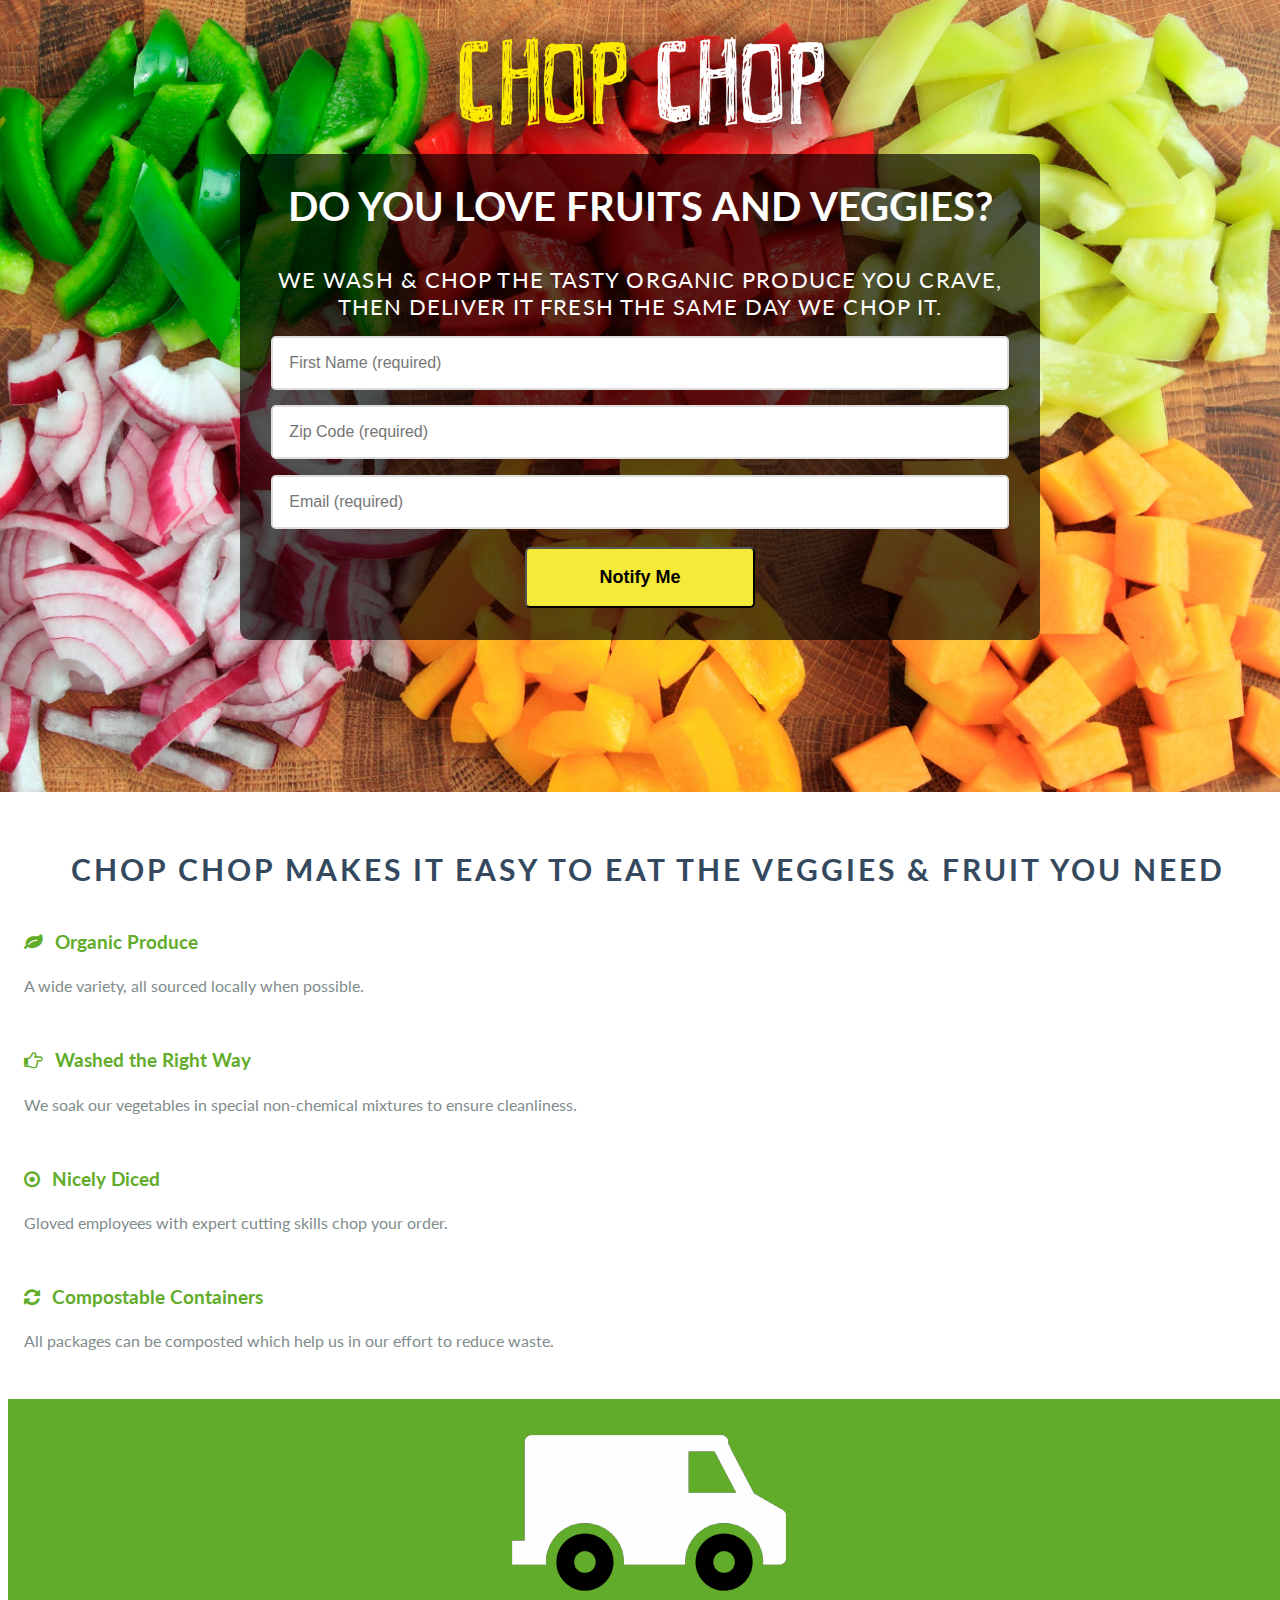
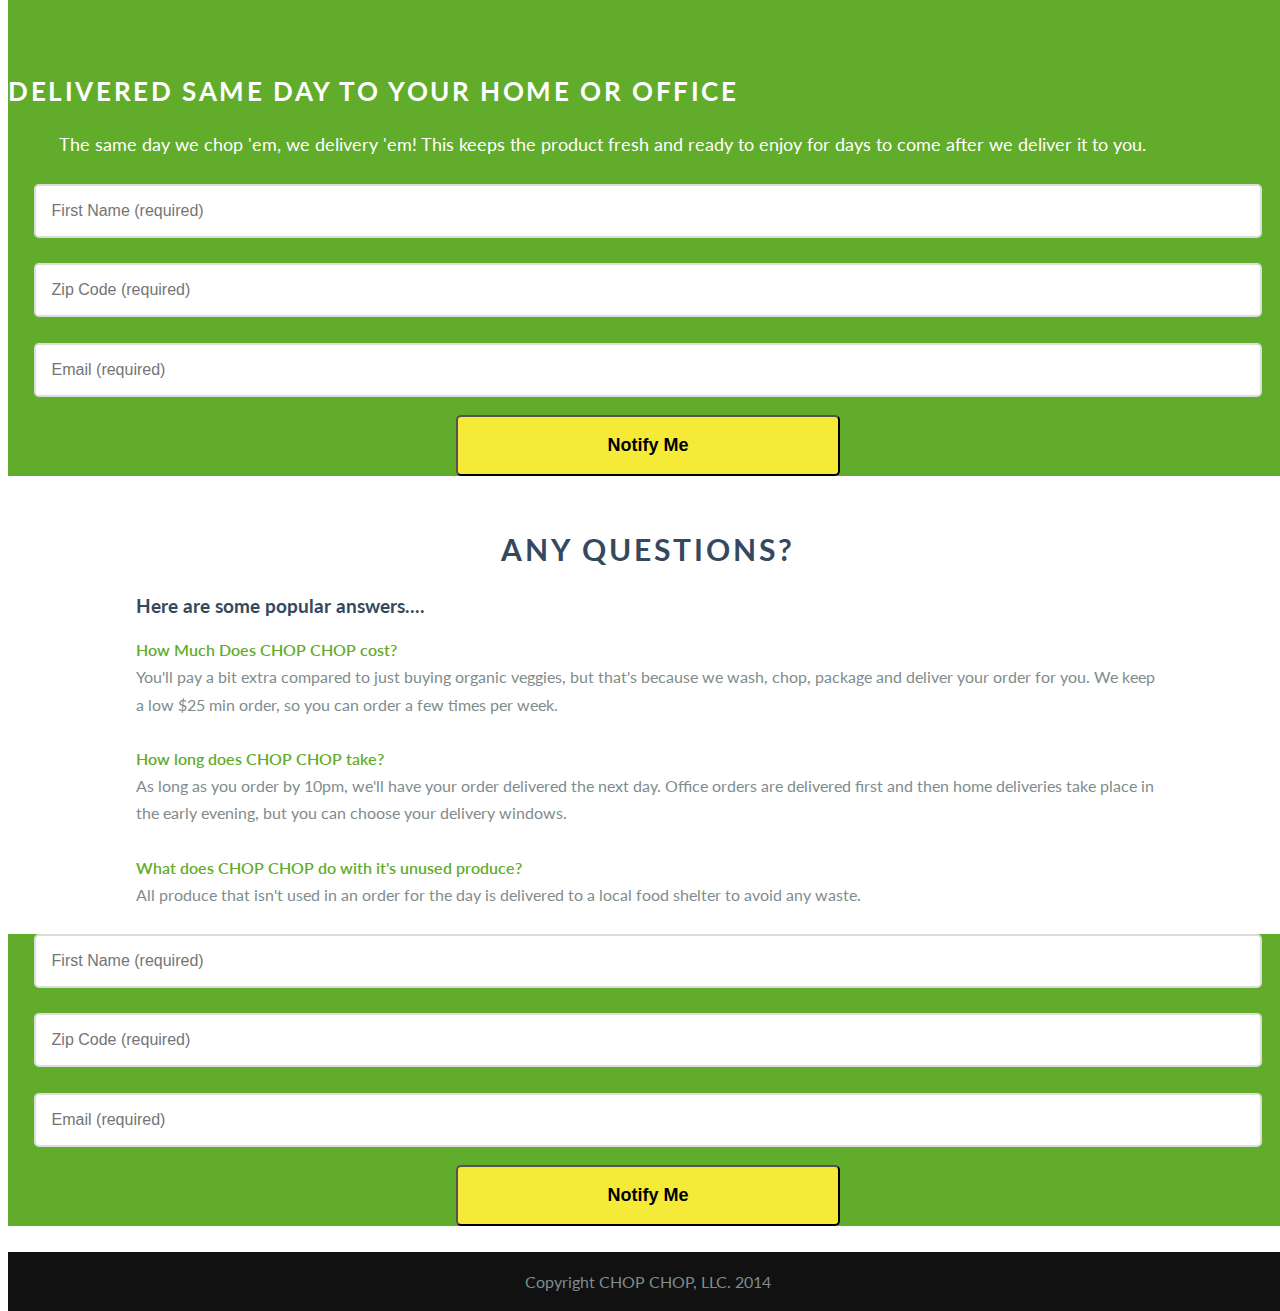
<file: index.html>
<!doctype html>
<html lang="en">
<head>
    <meta charset="utf-8">
<meta name="viewport" content="width=device-width, initial-scale=1.0">
<meta name="description" content="A layout example that shows off a responsive product landing page.">

    <title>CHOP CHOP &ndash; Fresh Organic Fruits and Veggies Delivered</title>

<link rel="stylesheet" href="http://yui.yahooapis.com/pure/0.5.0/pure-min.css">

<!--[if lte IE 8]>
  
    <link rel="stylesheet" href="http://yui.yahooapis.com/pure/0.5.0/grids-responsive-old-ie-min.css">
  
<![endif]-->
<!--[if gt IE 8]><!-->
  
    <link rel="stylesheet" href="http://yui.yahooapis.com/pure/0.5.0/grids-responsive-min.css">
  
<!--<![endif]-->

    <!--[if lte IE 8]>
        <link rel="stylesheet" href="css/layouts/marketing-old-ie.css">
    <![endif]-->
    <!--[if gt IE 8]><!-->
        <link rel="stylesheet" href="css/layouts/marketing.css">
    <!--<![endif]-->

<link rel="stylesheet" href="http://netdna.bootstrapcdn.com/font-awesome/4.0.3/css/font-awesome.css">

<!-- Start Google Analytics -->
<script>
  (function(i,s,o,g,r,a,m){i['GoogleAnalyticsObject']=r;i[r]=i[r]||function(){
  (i[r].q=i[r].q||[]).push(arguments)},i[r].l=1*new Date();a=s.createElement(o),
  m=s.getElementsByTagName(o)[0];a.async=1;a.src=g;m.parentNode.insertBefore(a,m)
  })(window,document,'script','//www.google-analytics.com/analytics.js','ga');

  ga('create', 'UA-51185255-3', 'auto');
  ga('send', 'pageview');

</script>
<!-- End Google Analytics -->
<script src="js/wufoo.js"></script>

</head>
<body>

<div class="header">
    <div class="home-menu pure-menu pure-menu-open pure-menu-horizontal pure-menu-fixed" id="navbar"></div>
</div>


<div class="splash-container">
     <img class="pure-img-responsive" alt="Chop Chop Logo"  src="img/common/chop-chop-trans.png"></img>
    <div class="splash pure-u-1-2">
        <div class="pure-g">
            <div class="pure-u-1">
                <h1 class="splash-head">Do You Love Fruits and Veggies?</h1>
                <p class="splash-subhead">
                    We Wash & Chop the tasty organic produce you crave, then Deliver it fresh the same day we chop it. </br>
                   <!--  <span>Save Time * Get Nourished * Never waste produce again! </span> -->
                </p>
             </div>
         </div>
         <div class="lower-signup-container pure-g">
            <!-- <div class="pure-g" > -->

                <form id="form25" name="form25" class="wufoo topLabel page" accept-charset="UTF-8" autocomplete="off" enctype="multipart/form-data" method="post" novalidate action="https://customform.wufoo.com/forms/m1085f6m02ijwoe/#public">
                    <ul>
                        <div class="pure-u-1 pure-u-md-1 pure-u-lg-1-3" >
                            <li id="foli3" class="notranslate nam     ">
                            <!-- <label class="desc" id="title3" for="Field3">
                            Name
                            <span id="req_3" class="req">*</span>
                            </label> --> 
                                <div>
                                 <input id="Field3" class="signup-middle-page" name="Field3" type="text" class="field text medium" value="" maxlength="255" tabindex="1" onkeyup="" required placeholder="First Name (required)" />
                                </div>
                            </li>
                        </div>

                        <div class="pure-u-1 pure-u-md-1 pure-u-lg-1-3">
                            <li id="foli5" class="notranslate zip     ">
                            <!-- <label class="desc " id="title5" for="Field5">
                            Zip
                            <span id="req_5" class="req">*</span>
                            </label> -->
                                <div>
                                 <input id="Field5" class="signup-middle-page" name="Field5" type="text" class="field text nospin medium"  value="" maxlength="5" tabindex="2" onkeyup="validateRange(5, 'digit');" required placeholder="Zip Code (required)" />
                                <!-- <label for="Field5">Must be between <var id="rangeMinMsg5">5</var> and <var id="rangeMaxMsg5">5</var> digits.&nbsp;&nbsp;&nbsp; <em class="currently">Currently Used: <var id="rangeUsedMsg5">0</var> digits.</em></label> -->
                                </div>
                            </li>
                        </div>

                        <div class="pure-u-1 pure-u-md-1 pure-u-lg-1-3">
                            <li id="foli4" class="notranslate email     ">
                            <!-- <label class="desc" id="title4" for="Field4">
                            Email
                            <span id="req_4" class="req">*</span>
                            </label> -->
                                <div>
                                    <input id="Field4" class="signup-middle-page" name="Field4" type="email" spellcheck="false" class="field text medium" value="" maxlength="255" tabindex="3" required placeholder="Email (required)" />
                                </div>
                            </li> 
                        </div>
                    <div="pure-g">
                        <div class="pure-u-1 ">
                            <li class="buttons " >
                                <div id="wufoo-button-middle">
                                    <input id="saveForm" name="saveForm" class="btTxt submit" tabindex="4" type="submit" value="Notify Me"/>
                                </div>
                             </li>
                            <li class="hide">
                                <label for="comment">Do Not Fill This Out</label>
                                <textarea name="comment" id="comment" rows="1" cols="1"></textarea>
                                <input type="hidden" id="idstamp" name="idstamp" value="fpFxC/cyeKwysTeeoSEfeLlIGhI4xw/ObybowmXsMtU=" />
                            </li>
                        </div>
                      </div>             
                    </ul>
                </form> 
                <a href="#tell_me_more" class="tell-me-more">Tell Me More About How CHOP CHOP Works First</a>
            <!-- </div> -->
        </div>
    </div>
</div>

<a name="tell_me_more"></a>
<div class="content-wrapper">
    <div class="container-bottom">
    <div class="content">
        <h2 class="content-head is-center">CHOP CHOP MAKES IT EASY TO EAT THE VEGGIES & FRUIT YOU NEED</h2>

        <div class="pure-g">
            <div class="l-box pure-u-1 pure-u-md-1-2 pure-u-lg-1-4">

                <h3 class="content-subhead">
                    <i class="fa fa-leaf [&#xf06c;]"></i>
                    Organic Produce
                </h3>
                <p>
                    A wide variety, all sourced locally when possible.
                </p>
            </div>
            <div class="l-box pure-u-1 pure-u-md-1-2 pure-u-lg-1-4">
                <h3 class="content-subhead">
                    <i class="fa fa-hand-o-right [&#xf0a4;]"></i>
                    Washed the Right Way
                </h3>
                <p>
                    We soak our vegetables in special non-chemical mixtures to ensure cleanliness.
                </p>
            </div>
            <div class="l-box pure-u-1 pure-u-md-1-2 pure-u-lg-1-4">
                <h3 class="content-subhead">
                    <i class="fa fa-dot-circle-o [&#xf192;]"></i>
                    Nicely Diced
                </h3>
                <p>
                    Gloved employees with expert cutting skills chop your order.
                </p>
            </div>
            <div class="l-box pure-u-1 pure-u-md-1-2 pure-u-lg-1-4">
                <h3 class="content-subhead">
                    <i class="fa fa-refresh [&#xf021;]"></i>
                    Compostable Containers
                </h3>
                <p>
                    All packages can be composted which help us in our effort to reduce waste.
                </p>
            </div>
        </div>
    </div>
    </div>
    <div class="ribbon"> <!-- l-box-lrg"> -->
      <div class="pure-g">
        <div class="pure-u-1 pure-u-md-1 pure-u-lg-2-5"> <!-- l-box-lrg is-center  -->
            <img  class="pure-img-responsive delivery_truck" id="delivery_truck"  alt="Delivery Truck" src="img/common/delivery_truck.png">
        </div>
        <div class="pure-u-1 pure-u-md-1 pure-u-lg-3-5">
            <h2 class="content-head content-head-ribbon">Delivered Same Day To Your Home or Office</h2>
            <p class="ribbon-text">
                The same day we chop 'em, we delivery 'em! This keeps the product fresh and ready to enjoy for days to come after we deliver it to you.
            </p>
        </div>
        </div>
        <div class="lower-signup-container">
            <div class="pure-g" >

                <form id="form25" name="form25" class="wufoo topLabel page" accept-charset="UTF-8" autocomplete="off" enctype="multipart/form-data" method="post" novalidate action="https://customform.wufoo.com/forms/m1085f6m02ijwoe/#public">
                    <ul>
                        <div class="pure-u-1 pure-u-md-1 pure-u-lg-1-3" >
                            <li id="foli3" class="notranslate nam     ">
                            <!-- <label class="desc" id="title3" for="Field3">
                            Name
                            <span id="req_3" class="req">*</span>
                            </label> --> 
                                <div>
                                 <input id="name2" class="signup-middle-page" name="name2" type="text" class="field text medium" value="" maxlength="255" tabindex="5" onkeyup="" required placeholder="First Name (required)" />
                                </div>
                            </li>
                        </div>

                        <div class="pure-u-1 pure-u-md-1 pure-u-lg-1-3">
                            <li id="foli5" class="notranslate zip     ">
                            <!-- <label class="desc " id="title5" for="Field5">
                            Zip
                            <span id="req_5" class="req">*</span>
                            </label> -->
                                <div>
                                 <input id="zip2" class="signup-middle-page" name="zip2" type="text" class="field text nospin medium"  value="" maxlength="5" tabindex="6" onkeyup="validateRange(5, 'digit');" required placeholder="Zip Code (required)" />
                                <!-- <label for="Field5">Must be between <var id="rangeMinMsg5">5</var> and <var id="rangeMaxMsg5">5</var> digits.&nbsp;&nbsp;&nbsp; <em class="currently">Currently Used: <var id="rangeUsedMsg5">0</var> digits.</em></label> -->
                                </div>
                            </li>
                        </div>

                        <div class="pure-u-1 pure-u-md-1 pure-u-lg-1-3">
                            <li id="foli4" class="notranslate email     ">
                            <!-- <label class="desc" id="title4" for="Field4">
                            Email
                            <span id="req_4" class="req">*</span>
                            </label> -->
                                <div>
                                    <input id="email2" class="signup-middle-page" name="email2" type="email" spellcheck="false" class="field text medium" value="" maxlength="255" tabindex="7" required placeholder="Email (required)" />
                                </div>
                            </li> 
                        </div>
             <div="pure-g">
                        <div class="pure-u-1 ">
                            <li class="buttons " >
                                <div id="wufoo-button-middle">
                                    <input id="saveForm" name="saveForm" class="btTxt submit" tabindex="8" type="submit" value="Notify Me"/>
                                </div>
                             </li>
                            <li class="hide">
                                <label for="comment">Do Not Fill This Out</label>
                                <textarea name="comment" id="comment" rows="1" cols="1"></textarea>
                                <input type="hidden" id="idstamp" name="idstamp" value="fpFxC/cyeKwysTeeoSEfeLlIGhI4xw/ObybowmXsMtU=" />
                            </li>
                        </div>
                </div>             
                    </ul>
                </form> 
            </div>
        </div>
        

    <a name="more_questions"></a>
    <div class="content">
        <h2 class="content-head is-center">Any Questions?</h2>
            <div class="l-box-lrg pure-u-1">
                <h3>Here are some popular answers....</h3>
                <p>
                    <span class="q_title">How Much Does CHOP CHOP cost?</span></br>
                    You'll pay a bit extra compared to just buying organic veggies, but that's because we wash, chop, package and deliver your order for you. We keep a low $25 min order, so you can order a few times per week. </br></br>

                     <span class="q_title">How long does CHOP CHOP take?</span></br>
                    As long as you order by 10pm, we'll have your order delivered the next day.  Office orders are delivered first and then home deliveries take place in the early evening, but you can choose your delivery windows. </br></br>

                     <span class="q_title">What does CHOP CHOP do with it's unused produce?</span></br>
                    All produce that isn't used in an order for the day is delivered to a local food shelter to avoid any waste. </br>
                </p>
            </div>
           
            <div id="ask-last">
            <div class="lower-signup-container">
            <div class="pure-g">
                <form id="form25" name="form25" class="wufoo topLabel page" accept-charset="UTF-8" autocomplete="off" enctype="multipart/form-data" method="post" novalidate action="https://customform.wufoo.com/forms/m1085f6m02ijwoe/#public">
                    <ul>
                        <div class="pure-u-1 pure-u-md-1 pure-u-lg-1-3" >
                            <li id="foli3" class="notranslate nam     ">
                            <!-- <label class="desc" id="title3" for="Field3">
                            Name
                            <span id="req_3" class="req">*</span>
                            </label> --> 
                                <div>
                                 <input id="name3" class="signup-middle-page" name="name3" type="text" class="field text medium" value="" maxlength="255" tabindex="9" onkeyup="" required placeholder="First Name (required)" />
                                </div>
                            </li>
                        </div>

                        <div class="pure-u-1 pure-u-md-1 pure-u-lg-1-3">
                            <li id="foli5" class="notranslate zip     ">
                            <!-- <label class="desc " id="title5" for="Field5">
                            Zip
                            <span id="req_5" class="req">*</span>
                            </label> -->
                                <div>
                                 <input id="zip3" class="signup-middle-page" name="zip3" type="text" class="field text nospin medium"  value="" maxlength="5" tabindex="10" onkeyup="validateRange(5, 'digit');" required placeholder="Zip Code (required)" />
                                <!-- <label for="Field5">Must be between <var id="rangeMinMsg5">5</var> and <var id="rangeMaxMsg5">5</var> digits.&nbsp;&nbsp;&nbsp; <em class="currently">Currently Used: <var id="rangeUsedMsg5">0</var> digits.</em></label> -->
                                </div>
                            </li>
                        </div>

                        <div class="pure-u-1 pure-u-md-1 pure-u-lg-1-3">
                            <li id="foli4" class="notranslate email     ">
                            <!-- <label class="desc" id="title4" for="Field4">
                            Email
                            <span id="req_4" class="req">*</span>
                            </label> -->
                                <div>
                                    <input id="email3" class="signup-middle-page" name="email3" type="email" spellcheck="false" class="field text medium" value="" maxlength="255" tabindex="11" required placeholder="Email (required)" />
                                </div>
                            </li> 
                        </div>
                        <div="pure-g">
                        <div class="pure-u-1 ">
                            <li class="buttons " >
                                <div id="wufoo-button-middle">
                                    <input id="saveForm" name="saveForm" class="btTxt submit" tabindex="12" type="submit" value="Notify Me"/>
                                </div>
                             </li>
                            <li class="hide">
                                <label for="comment">Do Not Fill This Out</label>
                                <textarea name="comment" id="comment" rows="1" cols="1"></textarea>
                                <input type="hidden" id="idstamp" name="idstamp" value="fpFxC/cyeKwysTeeoSEfeLlIGhI4xw/ObybowmXsMtU=" />
                            </li>
                        </div>
                      </div>             
                    </ul>
                </form> 
            </div>
        </div>
    </div>
    

    <div class="footer l-box is-center">
        Copyright CHOP CHOP, LLC. 2014
    </div>

</div>


<script type="text/javascript">
stickHeader = ->
    if Utils.currentScroll > 12
      $(".home-menu").addClass "is-sticky"
    else
      $(".home-menu").removeClass "is-sticky"
</script>

<!-- Start BounceX tag -->
<script type="mce-mce-mce-mce-mce-mce-mce-mce-mce-mce-mce-mce-mce-text/javascript">// <![CDATA[
(function(d) {
               var e = d.createElement('script');
               e.src = d.location.protocol + '//bounceexchange.com/bounce/i.js?client_id=460';
               e.async = true;
               d.getElementsByTagName("head")[0].appendChild(e);
        }(document));
]] > </script>
<!-- End BounceX tag -->   


</body>
</html>


<!-- Begin MailChimp Signup Form 
            <div id="l-box-lrg pure-u-1 office-r mc_embed_signup">
                <form class="pure-form office pure-form-stacked" action="//eatchopchop.us8.list-manage.com/subscribe/post?u=61be6807e823346270a1bfc27&amp;id=8e7b3578b4" method="post" id="mc-embedded-subscribe-form" name="mc-embedded-subscribe-form" class="validate" target="_blank" novalidate>
                <fieldset>
                   <p class="form-ask">We're launching soon, be the first to know about our plans</p>
                    <div class="pure-g"> <
                        <div class="pure-u-1 pure-u-md-1 pure-u-lg-1 fname"> 
                         
                            <input type="text" value="" name="FNAME" class="required fname" id="mce-FNAME" placeholder="First Name">
                        </div>
                    
                         <div class="pure-u-1 pure-u-md-1 pure-u-lg-1 email"> 
                          
                            <input type="email" value="" name="EMAIL" class="required email" id="mce-EMAIL" placeholder="Email Address">
                        </div>
                        <div class="pure-u-1 pure-u-md-1 pure-u-lg-1"> 
                            <input type="submit" value="Notify Me" name="subscribe" id="mc-embedded-subscribe"> 
                        </div>
                        <div id="mce-responses" class="clear">
                            <div class="response" id="mce-error-response" style="display:none"></div>
                            <div class="response" id="mce-success-response" style="display:none"></div>
                        </div>    
                        <div style="position: absolute; left: -5000px;"><input type="text" name="b_61be6807e823346270a1bfc27_8e7b3578b4" tabindex="-1" value=""></div>
                        
                        
                        </div>
                </fieldset>
                </form>
                <a href="#tell_me_more" class="tell-me-more">Tell Me More About How CHOP CHOP Works First</a>
            </div>
            End mc_embed_signup-->


 <!--  
                
<div class="pure-u-1" id="mc_embed_signup_lower">
               <form class="pure-form office pure-form-stacked" action="//eatchopchop.us8.list-manage.com/subscribe/post?u=61be6807e823346270a1bfc27&amp;id=8e7b3578b4" method="post" id="mc-embedded-subscribe-form" name="mc-embedded-subscribe-form" class="validate" target="_blank" novalidate>
                <p class="form-ask" id="mc_embed_signup_lower_title"> Get Early Access To CHOP CHOP when we launch</p>
                <fieldset id="mc_embed_signup_lower" >
                    <div class="pure-g"> 
                        <div class="pure-u-1 pure-u-md-1-3 pure-u-lg-1-3"> 
                            <input type="text" value="" name="FNAME" class="required fname" id="mce-FNAME" placeholder="First Name">
                        </div>
                         <div class="pure-u-1 pure-u-md-1-3 pure-u-lg-1-3"> 
                            <input type="email" value="" name="EMAIL" class="required email" id="mce-EMAIL" placeholder="Email Address">
                        </div>
                        <div class="pure-u-1 pure-u-md-1-3 pure-u-lg-1-3">  
                            <input type="submit" value="Notify Me" name="subscribe" id="mc-embedded-subscribe-lower">
                        </div>
                        <div id="mce-responses" class="clear">
                            <div class="response" id="mce-error-response" style="display:none"></div>
                            <div class="response" id="mce-success-response" style="display:none"></div>
                        </div>   =
                        <div style="position: absolute; left: -5000px;"><input type="text" name="b_61be6807e823346270a1bfc27_8e7b3578b4" tabindex="-1" value=""></div>
                        </div>
                </fieldset>
                </form> 
            </div>
            <div class="pure-g">
                <a href="#more_questions" class="pure-u-1 more_questions">I have a few more questions first</a> 
            </div>-->


             <!-- div class="pure-g">
            <div class="l-box-lrg pure-u-1">
            Begin MailChimp Signup Form
            <div id="mc_embed_signup_bottom">
                <form class="pure-form office pure-form-stacked" action="//eatchopchop.us8.list-manage.com/subscribe/post?u=61be6807e823346270a1bfc27&amp;id=8e7b3578b4" method="post" id="mc-embedded-subscribe-form" name="mc-embedded-subscribe-form" class="validate" target="_blank" novalidate>
                <fieldset>
                   <p id="mc_embed_signup_bottom_title"> Get Early Access To CHOP CHOP when we launch</p>
                    <div class="pure-g"> 
                        <div class="pure-u-1 pure-u-md-1 pure-u-lg-1 fname" id="fname_bottom"> 
                            <input type="text" value="" name="FNAME" class="required fname" id="mce-FNAME" placeholder="First Name">
                        </div>
                        <div class="pure-u-1 pure-u-md-1 pure-u-lg-1 email" id="email_bottom"> 
                            <input type="email" value="" name="EMAIL" class="required email" id="mce-EMAIL" placeholder="Email Address">
                        </div>
                        <div class="pure-u-1 pure-u-md-1 pure-u-lg-1" id="submit_bottom">  
                            <input type="submit" value="Notify Me" name="subscribe" id="mc-embedded-subscribe">
                        </div>
                        <div id="mce-responses" class="clear">
                            <div class="response" id="mce-error-response" style="display:none"></div>
                            <div class="response" id="mce-success-response" style="display:none"></div>
                        </div>    
                        <div style="position: absolute; left: -5000px;"><input type="text" name="b_61be6807e823346270a1bfc27_8e7b3578b4" tabindex="-1" value=""></div> 
                    </div>
                </fieldset>
                </form>
            </div>
            End mc_embed_signup
        </div>
        </div-->
</file>
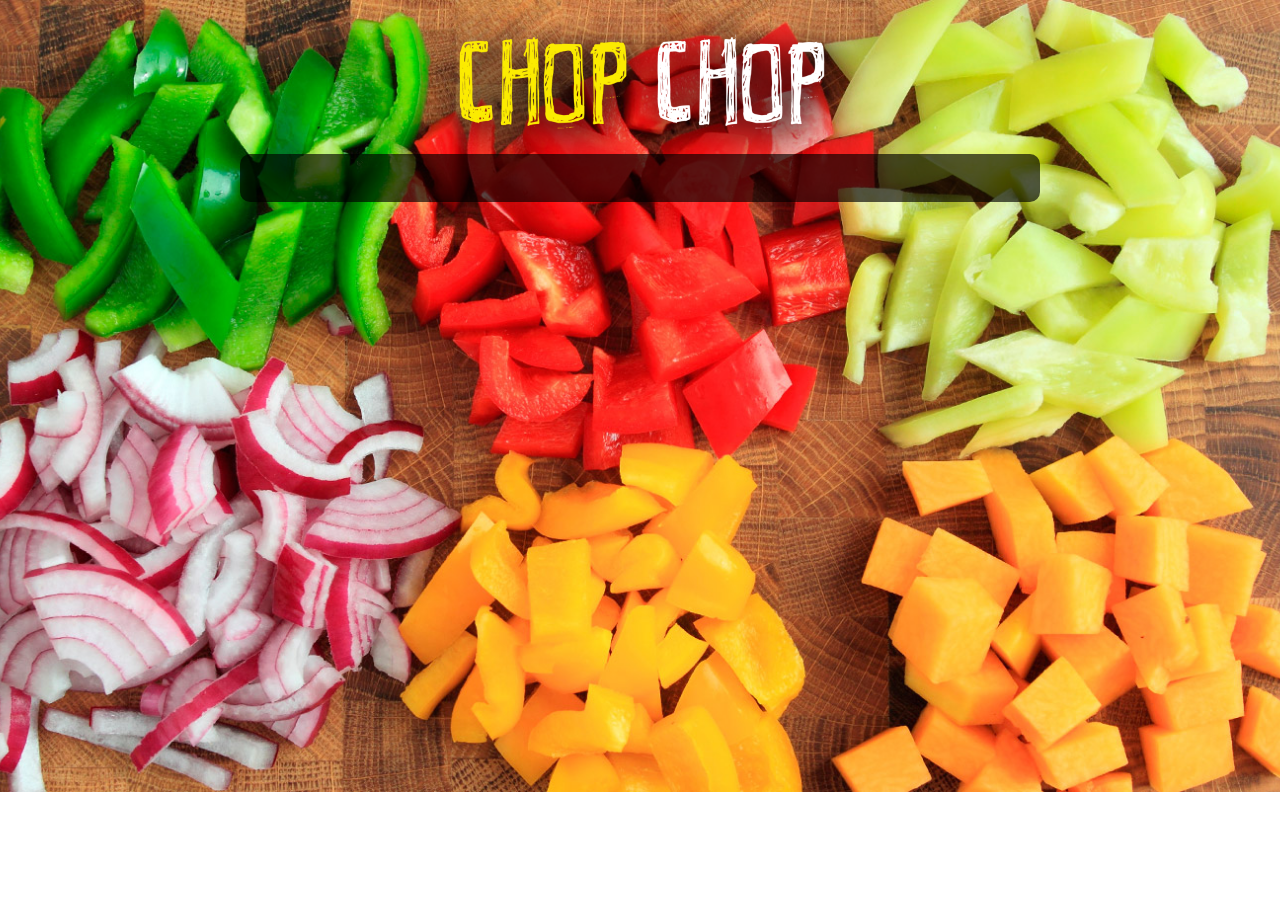
<file: views/contact_confirm.html>
<!doctype html>
<html lang="en">
<head>
    <meta charset="utf-8">
<meta name="viewport" content="width=device-width, initial-scale=1.0">
<meta name="description" content="A layout example that shows off a responsive product landing page.">

    <title>CHOP CHOP &ndash; Fresh Organic Fruits and Veggies Delivered</title>

<link rel="stylesheet" href="http://yui.yahooapis.com/pure/0.5.0/pure-min.css">

<!--[if lte IE 8]>

    <link rel="stylesheet" href="http://yui.yahooapis.com/pure/0.5.0/grids-responsive-old-ie-min.css">

<![endif]-->
<!--[if gt IE 8]><!-->

    <link rel="stylesheet" href="http://yui.yahooapis.com/pure/0.5.0/grids-responsive-min.css">

<!--<![endif]-->

    <!--[if lte IE 8]>
        <link rel="stylesheet" href="css/layouts/marketing-old-ie.css">
    <![endif]-->
    <!--[if gt IE 8]><!-->
        <link rel="stylesheet" href="../css/layouts/marketing.css">
    <!--<![endif]-->

<link rel="stylesheet" href="http://netdna.bootstrapcdn.com/font-awesome/4.0.3/css/font-awesome.css">

<!-- Start Google Analytics -->
<script>
  (function(i,s,o,g,r,a,m){i['GoogleAnalyticsObject']=r;i[r]=i[r]||function(){
  (i[r].q=i[r].q||[]).push(arguments)},i[r].l=1*new Date();a=s.createElement(o),
  m=s.getElementsByTagName(o)[0];a.async=1;a.src=g;m.parentNode.insertBefore(a,m)
  })(window,document,'script','//www.google-analytics.com/analytics.js','ga');

  ga('create', 'UA-51185255-3', 'auto');
  ga('send', 'pageview');

</script>
<!-- End Google Analytics -->

<script src="http://d2jjzw81hqbuqv.cloudfront.net/integration/curebit-1.0.min.js" type="text/javascript"></script>
<!-- <script src="//d2jjzw81hqbuqv.cloudfront.net/integration/curebit-1.0.min.js" type="text/javascript"></script> -->
<script>
  var _curebitq = _curebitq || [];
  _curebitq.push(['init', {
    site_id: 'chop-chop', // REQUIRED - Talkable Site ID
    server: 'https://www.talkable.com' // OPTIONAL - use your own domain, that suppose to be setup as alias to talkable.com (this option is only possible for Enterprise client)
  }]);

  _curebitq.push(['register_affiliate', {
    iframe: { // REQUIRED - html attributes for iframe tag to fit page design
      width: '100%', // REQUIRED - width of the iframe
      height: 960, // REQUIRED - initial height of the iframe. Will be automatically updated if responsive option is set to true.
      // container: "id-example", // OPTIONAL - Tell Talkable where to insert the iframe (ID attribute). See Asynchronous Integration for more details.
      id: 'new_curebit_affiliate_member', // OPTIONAL - any other HTML attribute
      container: 'curebit_container'
    },

    affiliate_member: { // OPTIONAL - Talkable will ask person to signup in case when his email is not given by merchant
      email: '', // OPTIONAL - customer email
      first_name: '', // OPTIONAL - customer first name
      person_custom_properties: { // OPTIONAL - additional customer properties
      key1: '', // Numeric value
      },
      traffic_source: '...' // OPTIONAL - indicate person traffic source. Can be used as segmentation parameter in reporting.
    },
    responsive: true, // OPTIONAL - fit iframe into viewport (also on resize) and allow Talkable display mobile templates
    // device: 'desktop', // OPTIONAL - enforce mobile/tablet/desktop view or skip this to allow Talkable choose corresponding template
    campaign_tags: ['default'] // OPTIONAL - campaign tags for offer targeting
  }]);

</script>

</head>
<body>

<div class="splash-container">
    <img class="pure-img-responsive" alt="Chop Chop Logo" src="../img/common/chop-chop-trans.png">
    <div class="splash pure-g">
        <div class"pure-u-1" id="curebit_container">
        </div>
    </div>
</div>


<div class="footer">
          <h2 >YOU CAN ALSO GET CHOP CHOP TO YOUR OFFICE</h2>
          <button class="pure-button-primary" id="office-learn" value="Learn More" href="/views/office_delivery.html">Learn More Now</button>
          <p>Copyright CHOP CHOP, LLC. 2014</p>
</div>

<!-- Start BounceX tag -->
<script type="mce-mce-mce-mce-mce-mce-mce-mce-mce-mce-mce-mce-mce-text/javascript">// <![CDATA[
(function(d) {
               var e = d.createElement('script');
               e.src = d.location.protocol + '//bounceexchange.com/bounce/i.js?client_id=460';
               e.async = true;
               d.getElementsByTagName("head")[0].appendChild(e);
        }(document));
]] > </script>
<!-- End BounceX tag -->

</body>
</html>
</file>
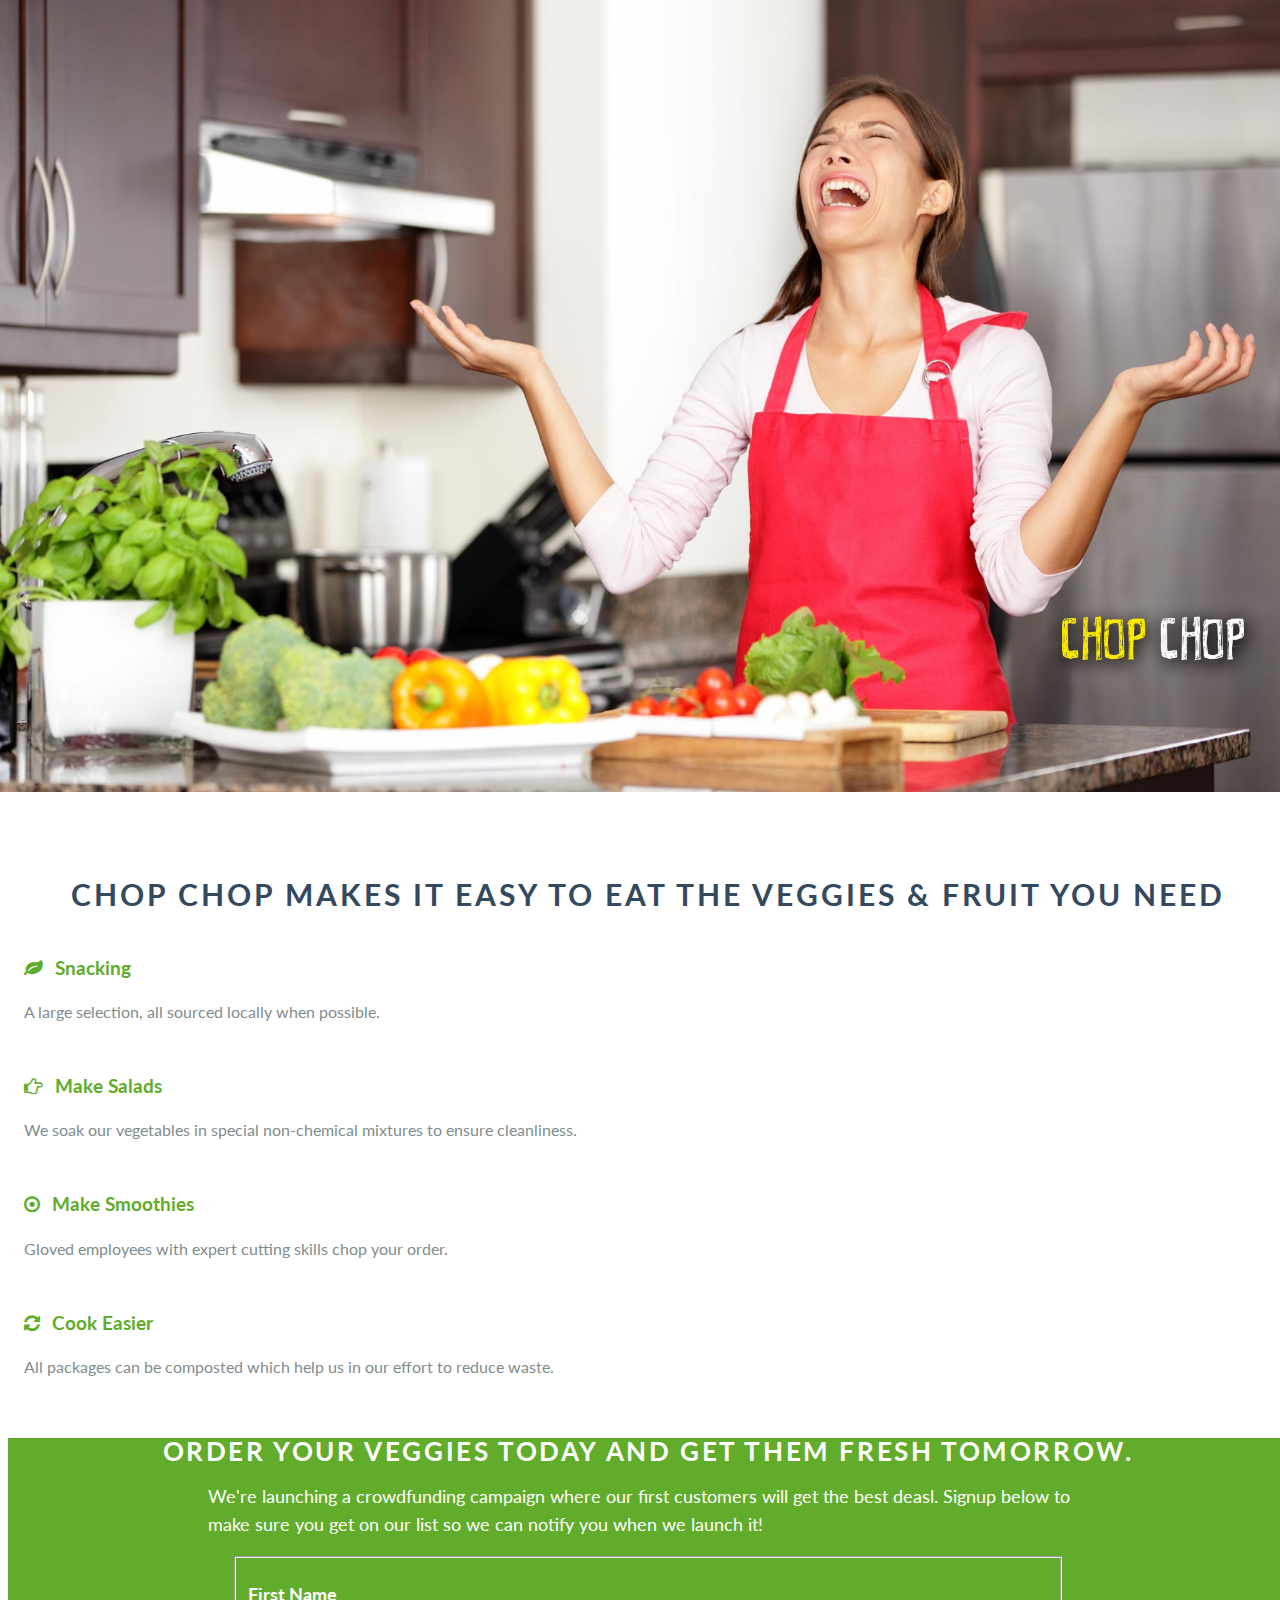
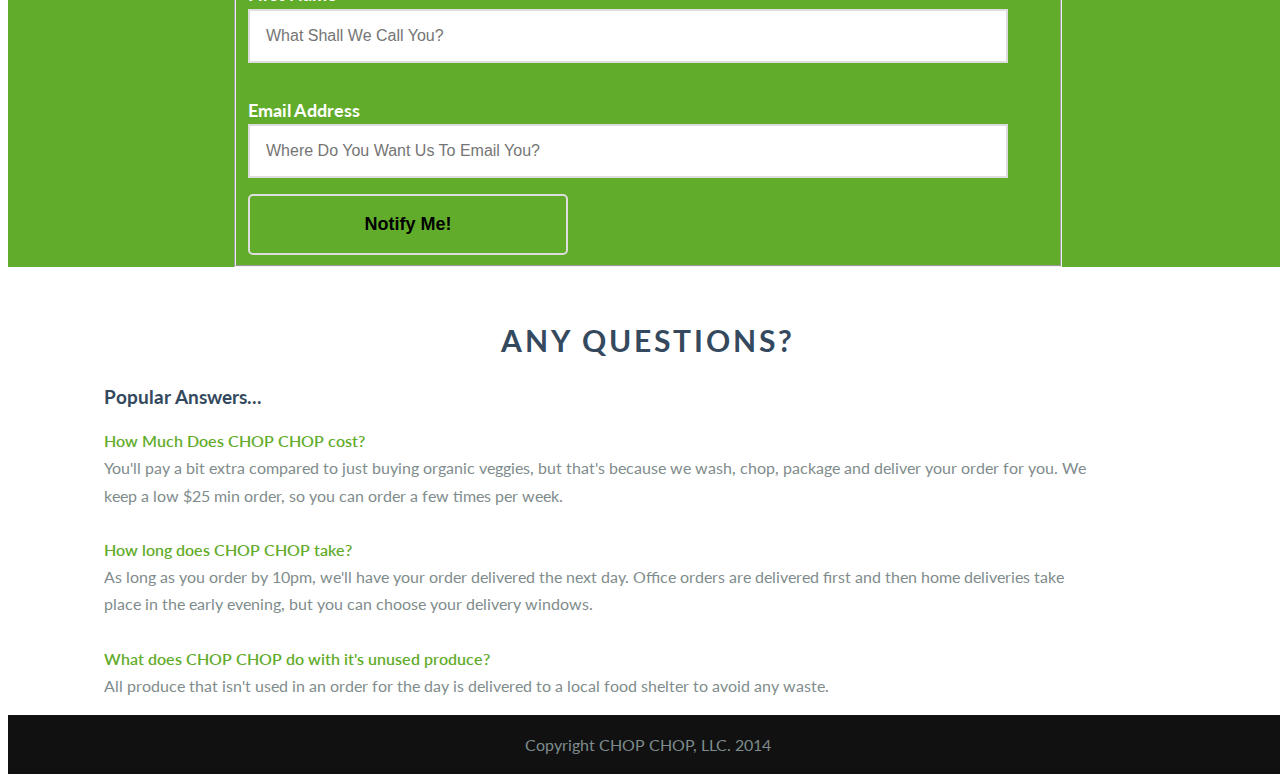
<file: views/home_delivery.html>
<!doctype html>
<html lang="en">
<head>
    <meta charset="utf-8">
<meta name="viewport" content="width=device-width, initial-scale=1.0">
<meta name="description" content="A layout example that shows off a responsive product landing page.">

    <title>CHOP CHOP &ndash; Fresh Organic Fruits and Veggies Delivered</title>

<link rel="stylesheet" href="http://yui.yahooapis.com/pure/0.5.0/pure-min.css">

<!--[if lte IE 8]>
  
    <link rel="stylesheet" href="http://yui.yahooapis.com/pure/0.5.0/grids-responsive-old-ie-min.css">
  
<![endif]-->
<!--[if gt IE 8]><!-->
  
    <link rel="stylesheet" href="http://yui.yahooapis.com/pure/0.5.0/grids-responsive-min.css">
  
<!--<![endif]-->

    <!--[if lte IE 8]>
        <link rel="stylesheet" href="css/layouts/marketing-old-ie.css">
    <![endif]-->
    <!--[if gt IE 8]><!-->
        <link rel="stylesheet" href="../css/layouts/marketing.css">
    <!--<![endif]-->

<link rel="stylesheet" href="http://netdna.bootstrapcdn.com/font-awesome/4.0.3/css/font-awesome.css">

<!-- Start Google Analytics -->
<script>
  (function(i,s,o,g,r,a,m){i['GoogleAnalyticsObject']=r;i[r]=i[r]||function(){
  (i[r].q=i[r].q||[]).push(arguments)},i[r].l=1*new Date();a=s.createElement(o),
  m=s.getElementsByTagName(o)[0];a.async=1;a.src=g;m.parentNode.insertBefore(a,m)
  })(window,document,'script','//www.google-analytics.com/analytics.js','ga');

  ga('create', 'UA-51185255-3', 'auto');
  ga('send', 'pageview');

</script>
<!-- End Google Analytics -->

</head>
<body>

<div class="header">
    <div class="home-menu pure-menu pure-menu-open pure-menu-horizontal pure-menu-fixed" id="navbar">
    </div>
</div>

<div class="splash-container home">
    <div class="splash home">
        <h1 class="splash-head office">We Do The Choppin'</h1>
        <p class="splash-subhead office">
            Save your time and power your body with <span></br></span>ready to eat fruit and veggies.
        </p>
            <a href="#lead-form" class="pure-button pure-button-primary office">Chop For Me Now</a>
        </p>
    </div>
    <img href="../index.html" class="pure-img-responsive home" alt="Chop Chop Logo"  src="../img/common/chop-chop-trans.png"></img>
</div>

<div class="content-wrapper">
    <div class="content">
        <h2 class="content-head is-center">CHOP CHOP MAKES IT EASY TO EAT THE VEGGIES & FRUIT YOU NEED</h2>

        <div class="pure-g">
            <div class="l-box pure-u-1 pure-u-md-1-2 pure-u-lg-1-4">

                <h3 class="content-subhead">
                    <i class="fa fa-leaf [&#xf06c;]"></i>
                    Snacking
                </h3>
                <p>
                    A large selection, all sourced locally when possible.
                </p>
            </div>
            <div class="l-box pure-u-1 pure-u-md-1-2 pure-u-lg-1-4">
                <h3 class="content-subhead">
                    <i class="fa fa-hand-o-right [&#xf0a4;]"></i>
                    Make Salads
                </h3>
                <p>
                    We soak our vegetables in special non-chemical mixtures to ensure cleanliness.
                </p>
            </div>
            <div class="l-box pure-u-1 pure-u-md-1-2 pure-u-lg-1-4">
                <h3 class="content-subhead">
                    <i class="fa fa-dot-circle-o [&#xf192;]"></i>
                    Make Smoothies
                </h3>
                <p>
                    Gloved employees with expert cutting skills chop your order.
                </p>
            </div>
            <div class="l-box pure-u-1 pure-u-md-1-2 pure-u-lg-1-4">
                <h3 class="content-subhead">
                    <i class="fa fa-refresh [&#xf021;]"></i>
                    Cook Easier
                </h3>
                <p>
                    All packages can be composted which help us in our effort to reduce waste.
                </p>
            </div>
        </div>
    </div>
    <a name="lead-form"></a>
    <div class="ribbon l-box-lrg pure-g">
        
        <div class="pure-u-1 pure-u-md-1 pure-u-lg-1">

            <h2 class="content-head content-head-ribbon office">Order Your Veggies Today and Get Them Fresh Tomorrow.</h2>
             <p class="ribbon-text home">
                We're launching a crowdfunding campaign where our first customers will get the best deasl. Signup below to make sure you get on our list so we can notify you when we launch it!
            </p>

            <!-- Begin MailChimp Signup Form -->
            <div id="l-box-lrg pure-u-1 office-r mc_embed_signup">
                <form class="pure-form office pure-form-stacked" action="//eatchopchop.us8.list-manage.com/subscribe/post?u=61be6807e823346270a1bfc27&amp;id=8e7b3578b4" method="post" id="mc-embedded-subscribe-form" name="mc-embedded-subscribe-form" class="validate" target="_blank" novalidate>
                <fieldset>
                    <div class="pure-g"> <!-- mc-field-group -->
                        <div class="pure-u-1 pure-u-md-1-2 pure-u-lg-1-2"> 
                            <label for="mce-FNAME">First Name </label>
                            <input type="text" value="" name="FNAME" class="" id="mce-FNAME" placeholder="What Shall We Call You?">
                        </div>
                    <!-- <div class="mc-field-group">  -->
                         <div class="pure-u-1 pure-u-md-1-2 pure-u-lg-1-2"> 
                            <label for="mce-EMAIL">Email Address </label>
                            <input type="email" value="" name="EMAIL" class="required email" id="mce-EMAIL" placeholder="Where Do You Want Us To Email You?">
                        </div>
                        <div id="mce-responses" class="clear">
                            <div class="response" id="mce-error-response" style="display:none"></div>
                            <div class="response" id="mce-success-response" style="display:none"></div>
                        </div>    <!-- real people should not fill this in and expect good things - do not remove this or risk form bot signups-->
                        <div style="position: absolute; left: -5000px;"><input type="text" name="b_61be6807e823346270a1bfc27_8e7b3578b4" tabindex="-1" value=""></div>
                        <div class="clear"><input type="submit" value="Notify Me!" name="subscribe" id="mc-embedded-subscribe" class="button pure-button office">
                        </div>
                </fieldset>
                </form>
            </div>
            <!--End mc_embed_signup-->
        </div>
    </div>


               <!--  <div class="l-box-lrg pure-u-1 office-r">
                <form class="pure-form office pure-form-stacked">
                    <fieldset>
                        <div class="pure-g">
                            <div class="pure-u-1 pure-u-md-1-2 pure-u-lg-1-2"> 
                                <label for="name">Your Name</label>
                                <input id="name" type="text" placeholder="Your First Name">
                            </div>

                            <div class="pure-u-1 pure-u-md-1-2 pure-u-lg-1-2"> 
                                <label for="email">Your Email</label>
                                <input id="email" type="email" placeholder="How We'll Reach You">
                            </div>
                        </div> 
                       
                <button type="submit" class="pure-button office">Notify Me!</button>
                            </fieldset>
                        </form>
                    </div>
                   
                </div>
               
            </div> -->

    <div class="content">
        <h2 class="content-head is-center">Any Questions?</h2>

       <!--  <div class="l-box-lrg pure-u-1 pure-u-md-1-2 pure-u-lg-2-5">
            <img  class="pure-img-responsive delivery_truck" id="delivery_truck"  alt="Delivery Truck" width="300" src="../img/common/delivery_truck.png">
        </div> -->

       
        <div class="pure-g">
              <div class="l-box-lrg pure-u-1 office-answers">
                <h3>Popular Answers...</h3>
                <p>
                    <span class="q_title">How Much Does CHOP CHOP cost?</span></br>
                    You'll pay a bit extra compared to just buying organic veggies, but that's because we wash, chop, package and deliver your order for you. We keep a low $25 min order, so you can order a few times per week. </br></br>

                     <span class="q_title">How long does CHOP CHOP take?</span></br>
                    As long as you order by 10pm, we'll have your order delivered the next day.  Office orders are delivered first and then home deliveries take place in the early evening, but you can choose your delivery windows. </br></br>

                     <span class="q_title">What does CHOP CHOP do with it's unused produce?</span></br>
                    All produce that isn't used in an order for the day is delivered to a local food shelter to avoid any waste. </br>
                </p>
                
            </div>
        </div>

    </div>

    <div class="footer l-box is-center">
        Copyright CHOP CHOP, LLC. 2014
    </div>

</div>

<!-- Start BounceX tag -->
<script type="mce-mce-mce-mce-mce-mce-mce-mce-mce-mce-mce-mce-mce-text/javascript">// <![CDATA[
(function(d) {
               var e = d.createElement('script');
               e.src = d.location.protocol + '//bounceexchange.com/bounce/i.js?client_id=460';
               e.async = true;
               d.getElementsByTagName("head")[0].appendChild(e);
        }(document));
]] > </script>
<!-- End BounceX tag -->
   


</body>
</html>
</file>
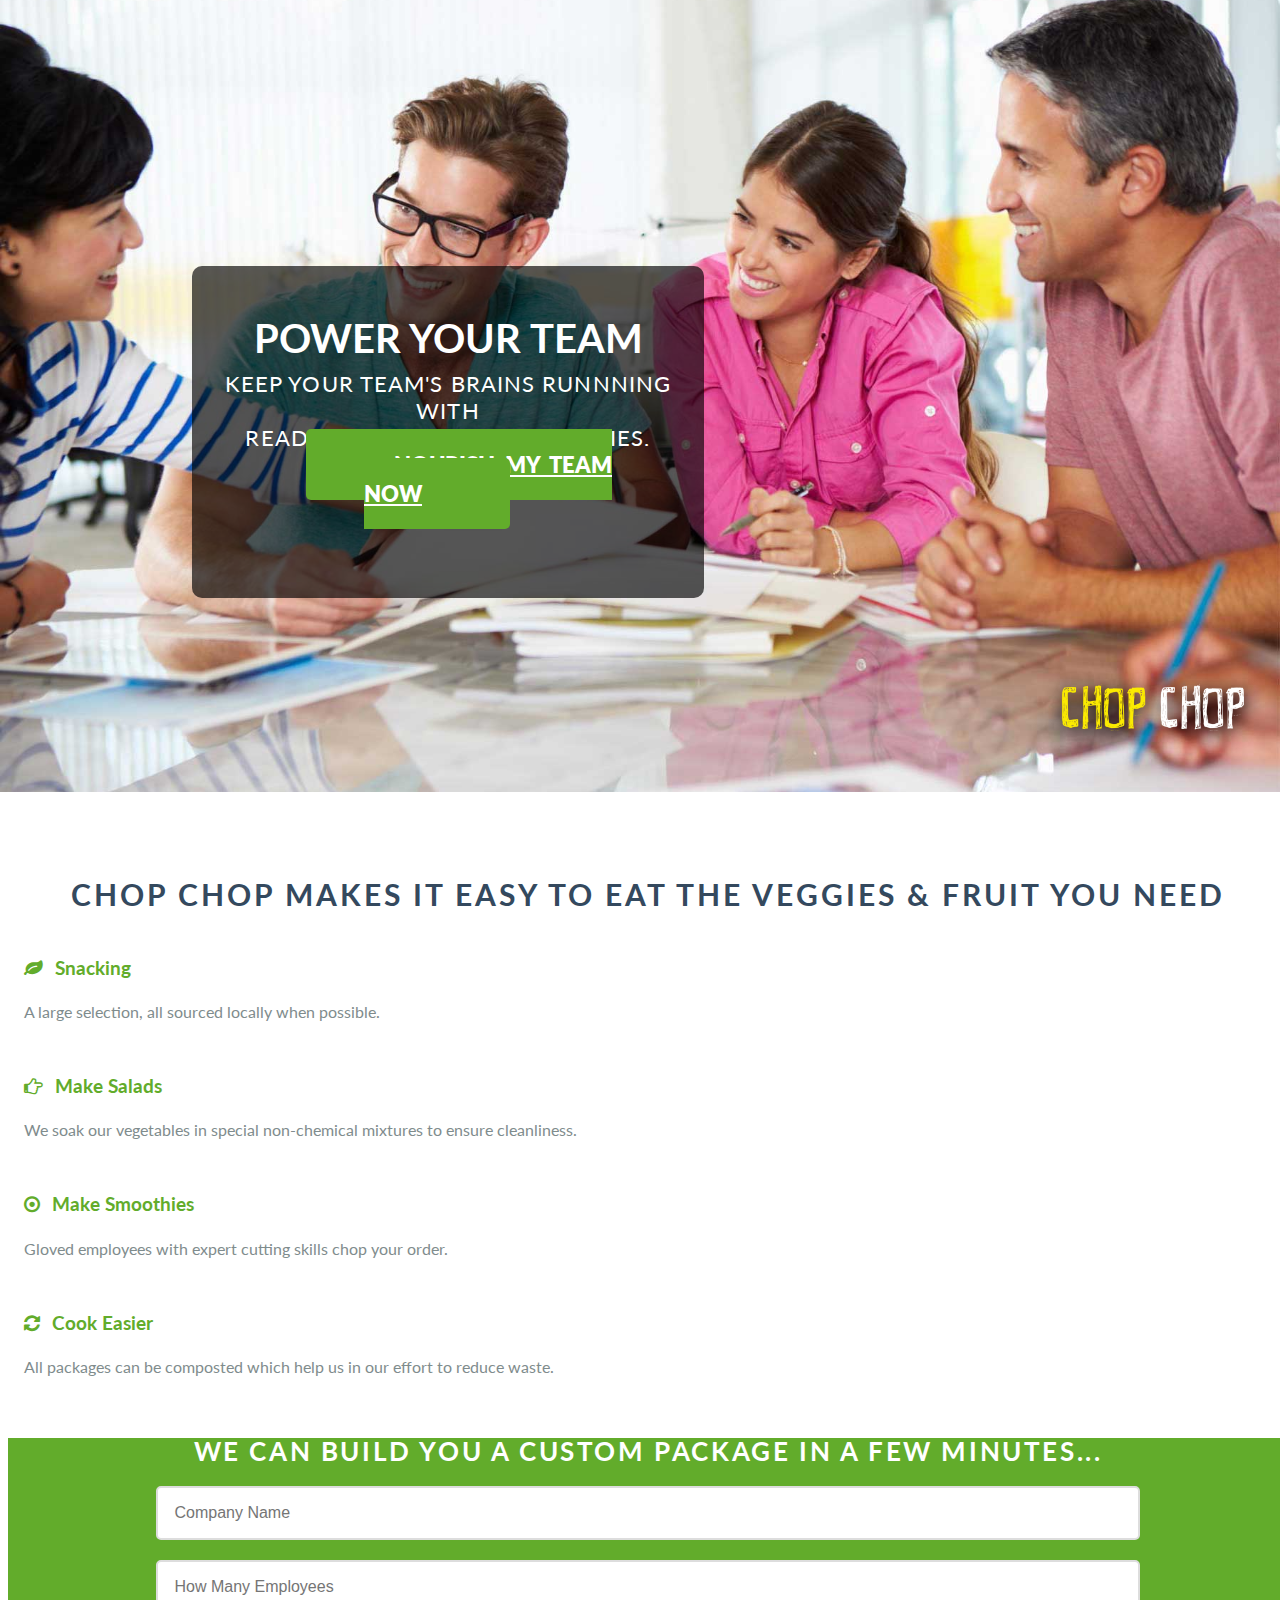
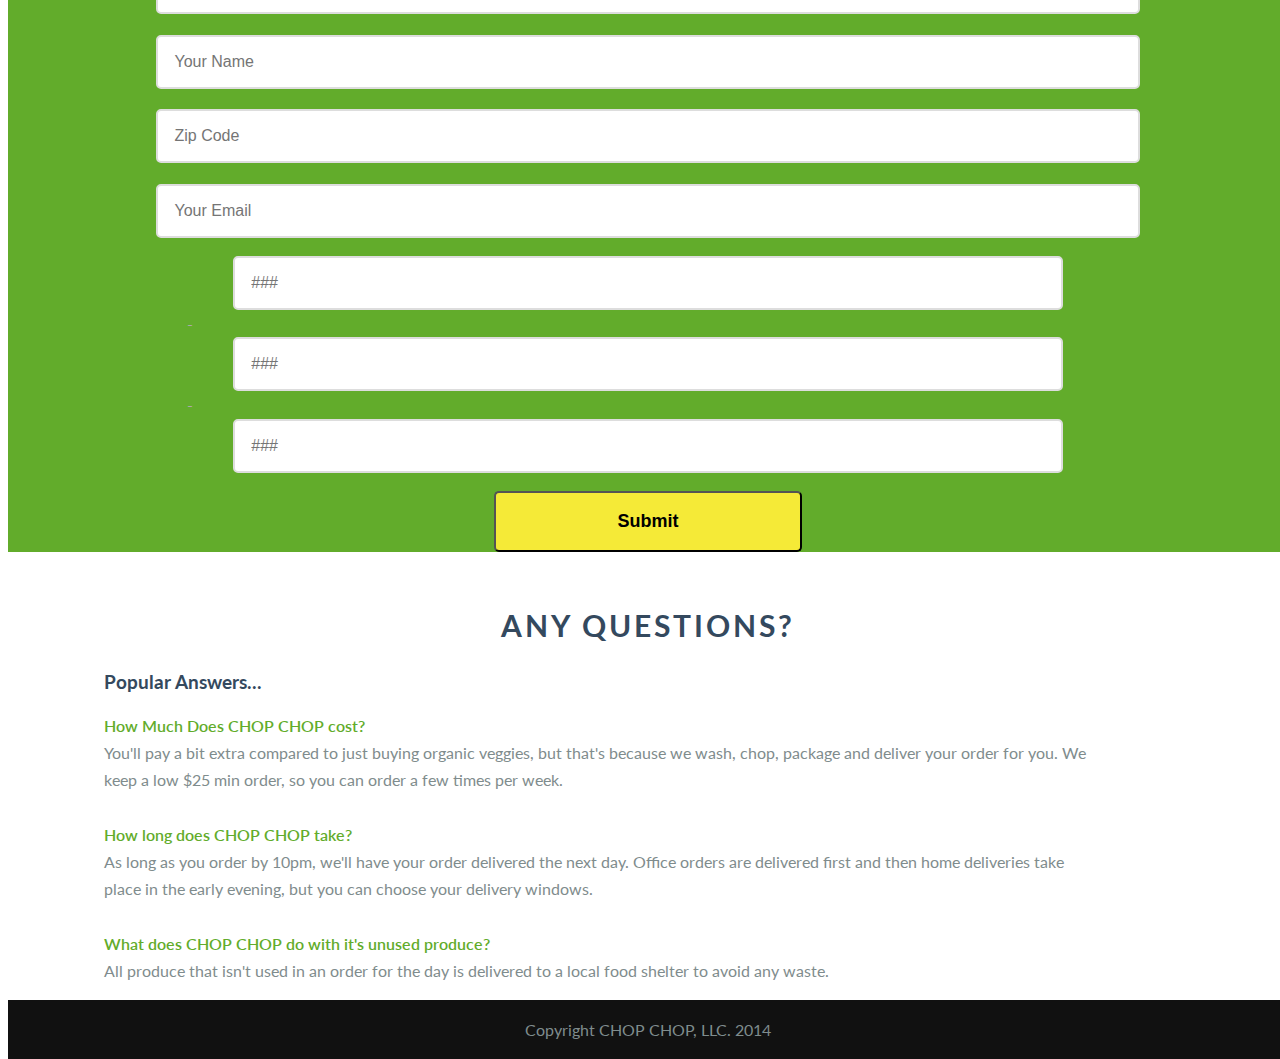
<file: views/office_delivery.html>
<!doctype html>
<html lang="en">
<head>
    <meta charset="utf-8">
<meta name="viewport" content="width=device-width, initial-scale=1.0">
<meta name="description" content="A layout example that shows off a responsive product landing page.">

    <title>CHOP CHOP &ndash; Fresh Organic Fruits and Veggies Delivered</title>

<link rel="stylesheet" href="http://yui.yahooapis.com/pure/0.5.0/pure-min.css">

<!--[if lte IE 8]>
  
    <link rel="stylesheet" href="http://yui.yahooapis.com/pure/0.5.0/grids-responsive-old-ie-min.css">
  
<![endif]-->
<!--[if gt IE 8]><!-->
  
    <link rel="stylesheet" href="http://yui.yahooapis.com/pure/0.5.0/grids-responsive-min.css">
  
<!--<![endif]-->

    <!--[if lte IE 8]>
        <link rel="stylesheet" href="css/layouts/marketing-old-ie.css">
    <![endif]-->
    <!--[if gt IE 8]><!-->
        <link rel="stylesheet" href="../css/layouts/marketing.css">
    <!--<![endif]-->

<link rel="stylesheet" href="http://netdna.bootstrapcdn.com/font-awesome/4.0.3/css/font-awesome.css">
<!-- Start Google Analytics -->
<script>
  (function(i,s,o,g,r,a,m){i['GoogleAnalyticsObject']=r;i[r]=i[r]||function(){
  (i[r].q=i[r].q||[]).push(arguments)},i[r].l=1*new Date();a=s.createElement(o),
  m=s.getElementsByTagName(o)[0];a.async=1;a.src=g;m.parentNode.insertBefore(a,m)
  })(window,document,'script','//www.google-analytics.com/analytics.js','ga');

  ga('create', 'UA-51185255-3', 'auto');
  ga('send', 'pageview');

</script>
<!-- End Google Analytics -->
<script src="../js/wufoo.js"></script>

</head>
<body>

<div class="header">
    <div class="home-menu pure-menu pure-menu-open pure-menu-horizontal pure-menu-fixed" id="navbar">
    </div>
</div>

<div class="splash-container office">
    <div class="splash office">
        <h1 class="splash-head office">Power Your Team</h1>
        <p class="splash-subhead office">
            Keep your team's brains runnning with <span></br></span>ready to eat fruit and veggies.
        </p>
            <a href="#lead-form" class="pure-button pure-button-primary office">Nourish  My  Team  Now</a>
        </p>
    </div>
    <img href="../index.html" class="pure-img-responsive office" alt="Chop Chop Logo"  src="../img/common/chop-chop-trans.png"></img>
</div>

<div class="content-wrapper">
    <div class="content">
        <h2 class="content-head is-center">CHOP CHOP MAKES IT EASY TO EAT THE VEGGIES & FRUIT YOU NEED</h2>

        <div class="pure-g">
            <div class="l-box pure-u-1 pure-u-md-1-2 pure-u-lg-1-4">

                <h3 class="content-subhead">
                    <i class="fa fa-leaf [&#xf06c;]"></i>
                    Snacking
                </h3>
                <p>
                    A large selection, all sourced locally when possible.
                </p>
            </div>
            <div class="l-box pure-u-1 pure-u-md-1-2 pure-u-lg-1-4">
                <h3 class="content-subhead">
                    <i class="fa fa-hand-o-right [&#xf0a4;]"></i>
                    Make Salads
                </h3>
                <p>
                    We soak our vegetables in special non-chemical mixtures to ensure cleanliness.
                </p>
            </div>
            <div class="l-box pure-u-1 pure-u-md-1-2 pure-u-lg-1-4">
                <h3 class="content-subhead">
                    <i class="fa fa-dot-circle-o [&#xf192;]"></i>
                    Make Smoothies
                </h3>
                <p>
                    Gloved employees with expert cutting skills chop your order.
                </p>
            </div>
            <div class="l-box pure-u-1 pure-u-md-1-2 pure-u-lg-1-4">
                <h3 class="content-subhead">
                    <i class="fa fa-refresh [&#xf021;]"></i>
                    Cook Easier
                </h3>
                <p>
                    All packages can be composted which help us in our effort to reduce waste.
                </p>
            </div>
        </div>
    </div>
    <a name="lead-form"></a>
    <div class="ribbon l-box-lrg pure-g">
        
        <div class="pure-u-1 pure-u-md-1 pure-u-lg-1">

            <h2 class="content-head content-head-ribbon office">We Can Build You A Custom Package In A Few Minutes...</h2>
            
            <div class="lower-signup-container pure-g">
            <div id="container" class="ltr ">

            <form id="form26" name="form26" class="wufoo topLabel page" accept-charset="UTF-8" autocomplete="off" enctype="multipart/form-data" method="post" novalidate action="https://customform.wufoo.com/forms/m14qagmx1tg2d0d/#public">

                <ul>
                    <li id="foli7" class="notranslate ">
                        <!-- <label class="desc" id="title7" for="Field7">
                        Company Name
                        <span id="req_7" class="req">*</span>
                        </label> -->
                        <div>
                        <input id="Field7" name="Field7" type="text" class="signup-middle-page"  value="" maxlength="255" tabindex="1" onkeyup="" required placeholder="Company Name"/>
                        </div>
                    </li>
                        <li id="foli8" class="notranslate      ">
                        <!-- <label class="desc " id="title8" for="Field8">
                        How Many Employees
                        <span id="req_8" class="req">*</span>
                        </label> -->
                        <div>
                        <input id="Field8" name="Field8" type="text" class="signup-middle-page"   value="" tabindex="2" onkeyup="" required placeholder="How Many Employees"/>
                        </div>
                    </li>
                    <li id="foli3" class="notranslate nam     ">
                        <!-- <label class="desc" id="title3" for="Field3">
                        Name
                        <span id="req_3" class="req">*</span>
                        </label> -->
                        <div>
                        <input id="Field3" name="Field3" type="text" class="signup-middle-page"  value="" maxlength="255" tabindex="3" onkeyup="" required placeholder="Your Name"/>
                        </div>
                    </li>
                    <li id="foli5" class="notranslate zip     ">
                       <!--  <label class="desc " id="title5" for="Field5">
                        Zip
                        <span id="req_5" class="req">*</span>
                        </label> -->
                        <div>
                        <input id="Field5" name="Field5" type="text" class="signup-middle-page"   value="" maxlength="5" tabindex="4" onkeyup="validateRange(5, 'digit');" required placeholder="Zip Code"/>
                        <!-- <label for="Field5">Must be between <var id="rangeMinMsg5">5</var> and <var id="rangeMaxMsg5">5</var> digits.&nbsp;&nbsp;&nbsp; <em class="currently">Currently Used: <var id="rangeUsedMsg5">0</var> digits.</em></label> -->
                        </div>
                    </li>
                    <li id="foli4" class="notranslate email     ">
                        <!-- <label class="desc" id="title4" for="Field4">
                        Email
                        <span id="req_4" class="req">*</span>
                        </label> -->
                        <div>
                        <input id="Field4" name="Field4" type="email" spellcheck="false" class="signup-middle-page"  value="" maxlength="255" tabindex="5" required placeholder="Your Email"/>
                        </div>
                    </li>
                    <div id="phone-container">
                        <li id="foli9" class="phone notranslate   pure-g   ">
                         <!--    <label class="desc" id="title9" for="Field9">
                            Phone Number
                            </label> -->
                            <span>
                            <input id="Field9" name="Field9" type="tel" class="pure-u-1-3 signup-middle-page"  value="" size="3" maxlength="3" tabindex="6" placeholder="###"/>
                           <!--  <label for="Field9">###</label> -->
                            </span>
                            <span class="symbol">-</span>
                            <span>
                            <input id="Field9-1" name="Field9-1" type="tel" class="pure-u-1-3 signup-middle-page"  value="" size="3" maxlength="3" tabindex="7" placeholder="###"/>
                           <!--  <label for="Field9-1">###</label> -->
                            </span>
                            <span class="symbol">-</span>
                            <span>
                             <input id="Field9-2" name="Field9-2" type="tel" class="pure-u-1-3 signup-middle-page"  value="" size="4" maxlength="4" tabindex="8" placeholder="###"/>
                           <!--  <label for="Field9-2">####</label> -->
                            </span>
                        </li>
                    </div> <!-- phone-container -->
                    <li class="buttons ">
                        <div>
                            <input id="saveForm" name="saveForm" class="btTxt submit" type="submit" value="Submit"/>
                         </div>
                    </li>
                    <li class="hide">
                        <label for="comment">Do Not Fill This Out</label>
                        <textarea name="comment" id="comment" rows="1" cols="1"></textarea>
                        <input type="hidden" id="idstamp" name="idstamp" value="jfe0q+HwjztXz628hHYMiCbKZ5cHt2pD5dB5IJJNrzA=" />
                    </li>
                </ul>
            </form> 

            </div><!--container-->
            </div>

                
           
        </div>
       
    </div>

    <div class="content">
        <h2 class="content-head is-center">Any Questions?</h2>

       <!--  <div class="l-box-lrg pure-u-1 pure-u-md-1-2 pure-u-lg-2-5">
            <img  class="pure-img-responsive delivery_truck" id="delivery_truck"  alt="Delivery Truck" width="300" src="../img/common/delivery_truck.png">
        </div> -->

       
        <div class="pure-g">
              <div class="l-box-lrg pure-u-1 office-answers">
                <h3>Popular Answers...</h3>
                <p>
                    <span class="q_title">How Much Does CHOP CHOP cost?</span></br>
                    You'll pay a bit extra compared to just buying organic veggies, but that's because we wash, chop, package and deliver your order for you. We keep a low $25 min order, so you can order a few times per week. </br></br>

                     <span class="q_title">How long does CHOP CHOP take?</span></br>
                    As long as you order by 10pm, we'll have your order delivered the next day.  Office orders are delivered first and then home deliveries take place in the early evening, but you can choose your delivery windows. </br></br>

                     <span class="q_title">What does CHOP CHOP do with it's unused produce?</span></br>
                    All produce that isn't used in an order for the day is delivered to a local food shelter to avoid any waste. </br>
                </p>
                
            </div>
        </div>

    </div>

    <div class="footer l-box is-center">
        Copyright CHOP CHOP, LLC. 2014
    </div>

</div>


 <!-- Start BounceX tag -->
<script type="mce-mce-mce-mce-mce-mce-mce-mce-mce-mce-mce-mce-mce-text/javascript">// <![CDATA[
(function(d) {
               var e = d.createElement('script');
               e.src = d.location.protocol + '//bounceexchange.com/bounce/i.js?client_id=460';
               e.async = true;
               d.getElementsByTagName("head")[0].appendChild(e);
        }(document));
]] > </script>
<!-- End BounceX tag -->  


</body>
</html>
<!-- 

<div class="l-box-lrg pure-u-1 office-r">
                <form class="pure-form office pure-form-stacked">
                    <fieldset>
                        <div class="pure-g">
                            <div class="pure-u-1 pure-u-md-1-2 pure-u-lg-1-2"> 
                                <label for="name">Your Name</label>
                                <input id="name" type="text" placeholder="Your First Name">
                            </div>

                            <div class="pure-u-1 pure-u-md-1-2 pure-u-lg-1-2"> 
                                <label for="email">Your Email</label>
                                <input id="email" type="email" placeholder="How We'll Reach You">
                            </div>
                        </div>
                        <div class="pure-g">
                            <div class="pure-u-1 pure-u-md-1-2 pure-u-lg-1-2"> 
                               <label for="comments">Company Name</label>
                                <input id="company_name" type="text" placeholder="What Do You Call Yourself?">
                            </div>

                            <div class="pure-u-1 pure-u-md-1-2 pure-u-lg-1-2"> 
                                <label for="comments"># of Employees</label>
                                <input id="company_size" type="text" placeholder="How Many Employees?">
                            </div>
                        </div>

                        <button type="submit" class="pure-button office">Send Me Quote</button>
                    </fieldset>
                </form>
                </div>
 -->
</file>
<file: css/layouts/marketing-old-ie.css>
* {
    -webkit-box-sizing: border-box;
    -moz-box-sizing: border-box;
    box-sizing: border-box;
}

/*
 * -- BASE STYLES --
 * Most of these are inherited from Base, but I want to change a few.
 */

body {
    line-height: 1.7em;
    color: #7f8c8d;
    font-size: 13px;
}

h1,
h2,
h3,
h4,
h5,
h6,
label {
    color: #34495e;
}

.pure-img-responsive {
    max-width: 100%;
    height: auto;
}

/*
 * -- LAYOUT STYLES --
 * These are some useful classes which I will need
 */

.l-box {
    padding: 1em;
}

.l-box-lrg {
    padding: 2em;
    border-bottom: 1px solid rgba(0,0,0,0.1);
}

.is-center {
    text-align: center;
}

/*
 * -- PURE FORM STYLES --
 * Style the form inputs and labels
 */

.pure-form label {
    margin: 1em 0 0;
    font-weight: bold;
    font-size: 100%;
}

.pure-form input[type] {
    border: 2px solid #ddd;
    box-shadow: none;
    font-size: 100%;
    width: 100%;
    margin-bottom: 1em;
}

/*
 * -- PURE BUTTON STYLES --
 * I want my pure-button elements to look a little different
 */

.pure-button {
    background-color: #1f8dd6;
    color: white;
    padding: 0.5em 2em;
    border-radius: 5px;
}

a.pure-button-primary {
    background: white;
    color: #1f8dd6;
    border-radius: 5px;
    font-size: 120%;
}

/*
 * -- MENU STYLES --
 * I want to customize how my .pure-menu looks at the top of the page
 */

.home-menu {
    padding: 0.5em;
    text-align: center;
    box-shadow: 0 1px 1px rgba(0,0,0, 0.10);
}

.home-menu.pure-menu-open {
    background: #2d3e50;
}

.pure-menu.pure-menu-open.pure-menu-fixed {
    /* Fixed menus normally have a border at the bottom. */
    border-bottom: none;
    /* I need a higher z-index here because of the scroll-over effect. */
    z-index: 4;
}

.home-menu .pure-menu-heading {
    color: white;
    font-weight: 400;
    font-size: 120%;
}

.home-menu .pure-menu-selected a {
    color: white;
}

.home-menu a {
    color: #6FBEF3;
}

.home-menu li a:hover,
.home-menu li a:focus {
    background: none;
    border: none;
    color: #AECFE5;
}

/*
 * -- SPLASH STYLES --
 * This is the blue top section that appears on the page.
 */

.splash-container {
    background: #1f8dd6;
    z-index: 1;
    overflow: hidden;
    /* The following styles are required for the "scroll-over" effect */
    width: 100%;
    height: 88%;
    top: 0;
    left: 0;
    position: fixed !important;
}

.splash {
    /* absolute center .splash within .splash-container */
    width: 80%;
    height: 50%;
    margin: auto;
    position: absolute;
    top: 100px;
    left: 0;
    bottom: 0;
    right: 0;
    text-align: center;
    text-transform: uppercase;
}

/* This is the main heading that appears on the blue section */

.splash-head {
    font-size: 20px;
    font-weight: bold;
    color: white;
    border: 3px solid white;
    padding: 1em 1.6em;
    font-weight: 100;
    border-radius: 5px;
    line-height: 1em;
}

/* This is the subheading that appears on the blue section */

.splash-subhead {
    color: white;
    letter-spacing: 0.05em;
    opacity: 0.8;
}

/*
 * -- CONTENT STYLES --
 * This represents the content area (everything below the blue section)
 */

.content-wrapper {
    /* These styles are required for the "scroll-over" effect */
    position: absolute;
    top: 87%;
    width: 100%;
    min-height: 12%;
    z-index: 2;
    background: white;
}

/* This is the class used for the main content headers (<h2>) */

.content-head {
    font-weight: 400;
    text-transform: uppercase;
    letter-spacing: 0.1em;
    margin: 2em 0 1em;
}

/* This is a modifier class used when the content-head is inside a ribbon */

.content-head-ribbon {
    color: white;
}

/* This is the class used for the content sub-headers (<h3>) */

.content-subhead {
    color: #1f8dd6;
}

.content-subhead i {
    margin-right: 7px;
}

/* This is the class used for the dark-background areas. */

.ribbon {
    background: #2d3e50;
    color: #aaa;
}

/* This is the class used for the footer */

.footer {
    background: #111;
}

/*
 * -- TABLET (AND UP) MEDIA QUERIES --
 * On tablets and other medium-sized devices, we want to customize some
 * of the mobile styles.
 */

/* We increase the body font size */

body {
    font-size: 16px;
}

/* We want to give the content area some more padding */

.content {
    padding: 1em;
}

/* We can align the menu header to the left, but float the
    menu items to the right. */

.home-menu {
    text-align: left;
}

.home-menu ul {
    float: right;
}

/* We increase the height of the splash-container */

/*    .splash-container {
        height: 500px;
    }*/

/* We decrease the width of the .splash, since we have more width
    to work with */

.splash {
    width: 50%;
    height: 50%;
}

.splash-head {
    font-size: 250%;
}

/* We remove the border-separator assigned to .l-box-lrg */

.l-box-lrg {
    border: none;
}

/*
 * -- DESKTOP (AND UP) MEDIA QUERIES --
 * On desktops and other large devices, we want to over-ride some
 * of the mobile and tablet styles.
 */
</file>
<file: css/layouts/marketing.css>
@import url(http://fonts.googleapis.com/css?family=Lato:300,700,700italic);


* {
    -webkit-box-sizing: border-box;
    -moz-box-sizing: border-box;
    box-sizing: border-box;
}

/*
 * -- BASE STYLES --
 * Most of these are inherited from Base, but I want to change a few.
 */
body {
    line-height: 1.7em;
    color: #7f8c8d;
    font-size: 10px;
    font-family: 'Lato', sans-serif;
    
      
}

#phone-container {
    width: 90%;
    margin-left: auto;
    margin-right: auto;
}

#Field9 {
    width: 90%;
    margin-left: auto;
    margin-right: auto;

}

#Field9-1 {
    width: 90%;
    margin-left: auto;
    margin-right: auto;
    
}

#Field9-2 {
    width: 90%;
    margin-left: auto;
    margin-right: auto;
    
}

menu, ol, ul {
padding: 0 0 0 0px;
}

.q_title {
    font-weight: 600;
    color: #62ac2b;
}

p {
    font-size: 150%;
}

h1,
h2,
h3,
h4,
h5,
h6,
label {
    color: #34495e;
    margin: 0 0 0 0;
    font-family: 'Lato', sans-serif;
}

h3 {
    margin-top: 3%;
}

#office-learn {
    background-color: #62ac2b;
    color: #fff;
    border-radius: 5px;
    padding: 1em 2em;
    margin-bottom: 3em;
    margin: 0 auto;
    display: block;
    margin-bottom: 3em;
}

#confirm-page-bottom-banner {
    position: fixed;
    top: 66%;
}

#curebit-container {
    display: block;
    position: absolute;
    top: 100px;
    z-index: 5;
}
.content-head { text-align: center;}
.content-head-ribbon { 
    text-align: center;
    margin-top: -3%;
}
.ribbon-text { text-align: center;}


.pure-img-responsive {
max-width: 80%;
height: auto;
margin-top: -3%;
display: block;
margin-left: auto;
margin-right: auto;
padding-top: 2%;
padding-bottom: 2%;

  }
#delivery_truck {
    display: block;
    margin: 0 auto;
    border: none;
    margin-top: 1%;
    margin-bottom: 1%;
    max-width: 200%;
}

#form25 {
    display: block;
    margin: 0 auto;
    /*margin-top: -4%;*/
}

/*
 * -- LAYOUT STYLES --
 * These are some useful classes which I will need
 */
.l-box {
    padding: 1em;
    margin: 0 auto;
}

.l-box-lrg {
    padding: 0 3em;
    border-bottom: 0px;
}

#ask-last {
    background-color: #62ac2b;
}


.l-box-lrg.office-r {
    padding: 1em;
    border-bottom: 0px;


}

.is-center {
    text-align: center;
}

.lower-signup-container {
    background-color: transparent;
    border-radius: 10px;
     display: block;
    border: none;
    margin: 0 auto;
    margin-top: 1%;
    margin-bottom: 2%;
   
    
}

/*
 * -- TOP SIGNUP FORM MOBILE --
 */
.notranslate {
    list-style: none; 
    margin-top: 2%;
}

.buttons {list-style: none;}

#saveForm {
    list-style: none;
    background-color: #F5EA37;
    color: #000;
    /* padding: 0.5em 2em; */
    border-radius: 5px;
    padding: .5em 1em .5em 1em;
    margin: 0 auto; 
    display: block;
    margin-top: 1em;
    margin-bottom: 0;
    font-weight: 800;
    font-size: 18px;
    /* position: center; */
    text-align: center;
    width: 50%; 
}

.signup-middle-page {
    border: 2px solid #ddd;
    box-shadow: none;
    font-size: 100%;
    width: 100%;
    margin-bottom: 1em;
    border-radius: 5px;
    padding: 1em;
    width: 96%;
    margin-top: 0.5em;
    display: block;
    margin: 0 auto;
    
    
}

/*#Field3 {
    margin-right: 2em;
    margin-left: 2em;

}*/
#mc-embedded-subscribe {
    background-color: #62AC2B;
    color: #000;
    /* padding: 0.5em 2em; */
    border-radius: 5px;
    padding: 1em;
    margin-right: auto;
    margin-left: auto;
    margin-top: 0em;
    margin-bottom: 0;
    font-weight: 800;
    font-size: 18px;
    /* position: center; */
    text-align: center;
    width: 70%;

}

/*
 * -- LOWER SIGNUP FORM MOBILE --
 */

#mc-embedded-subscribe-lower {
    background-color: #f5ea37;
    color: #000;
    /* padding: 0.5em 2em; */
    border-radius: 5px;
    padding: 1em;
    margin-right: auto;
    margin-left: 1%;
    margin-top: 0em;
    margin-bottom: 0;
    font-weight: 800;
    font-size: 18px;
    /* position: center; */
    text-align: center;
    width: 70%;

}

.hide {
    display: none;
}

#mc_embed_signup_lower {
margin-left: -11%;
margin-top: -4%;
}

 /*
 * -- BOTTOM SIGNUP FORM MOBILE --
 */

#mc_embed_signup_bottom_title {
    color: green;
}

#mc_embed_signup_bottom {
    display: block;
}

#fname_bottom {
    display: block;
    width: 80%;

}

#email_bottom {
    display: block;
    width: 80%;
}

#submit_bottom {
    background-color: #62AC2B;
    color: #fff;
    border-radius: 5px;
    padding: 1em;
    margin-right: auto;
    margin-left: auto;
    margin-top: 0em;
    margin-bottom: 0;
    font-weight: 800;
    font-size: 18px;
    /* position: center; */
    text-align: center;
    width: 60%;
}


/*
 * -- PURE FORM STYLES --
 * Style the form inputs and labels
 */

.form-ask {
    color: #f5ea37;
    font-weight: 300;
}

.form-ask span {
    font-weight: 500;
    font-size: 16px;
    text-align: center;
}

.tell-me-more {
    display: none;
}

.more_questions{
    /*display: inline;*/
    margin-left: 2%;
    color: #fff;
    text-align: center;
    margin-top: -1%;
}
.pure-form label {
    margin: 1em 0 0;
    font-weight: bold;
    font-size: 100%;
}

.pure-form input[type] {
    border: 2px solid #ddd;
    box-shadow: none;
    font-size: 100%;
    width: 100%;
    margin-bottom: 1em;
}

.pure-form input[type].comments {
    border: 2px solid #ddd;
    box-shadow: none;
    font-size: 100%;
    width: 100%;
    margin-bottom: 1em;
    padding-bottom: 70px;

}

/*
 * -- PURE BUTTON STYLES --
 * I want my pure-button elements to look a little different
 */
.pure-button {
    background-color: #62ac2b;
    color: white;
    /*padding: 0.5em 2em;*/
    border-radius: 5px;
    padding: .8em .8em ..8em ..8em;
    margin-right: 1em;
    margin-left: 1em;
    margin-top: 1em;
    margin-bottom: 1em;
    font-weight: 800;
    font-size: 22px;
}

a.pure-button-primary {
    background-color: #62ac2b;
    color: white;
    /*padding: 0.5em 2em;*/
    border-radius: 5px;
    padding: .8em .8em ..8em ..8em;
    margin-right: 1em;
    margin-left: 1em;
    margin-top: 0em;
margin-bottom: 1em;
    font-weight: 800;
    font-size: 22px;
}

a.pure-button-primary.office {
    background-color: #62ac2b;
    color: white;
    /* padding: 0.5em 2em; */
    border-radius: 5px;
    padding: .8em .8em ..8em ..8em;
    margin-right: auto;
    margin-left: auto;
    margin-top: 1em;
    margin-bottom: 1em;
    font-weight: 800;
    font-size: 16px;
    word-spacing: 5px;
}

/*Office Styling for Mobile*/

.pure-form.office label {
    display: inline-block;
    color: #fff;
    font-size: 18px;

}

.pure-form.office input[type] {
    width: 85%;
    border: 2px solid #ddd;
    box-shadow: none;
     padding: 1em;
    /*padding: 1.5em 2em 1.5em 2em;*/
    font-size: 14px;
    margin-left: auto;
    margin-right: auto;

}

.pure-button.office {
    background-color: #f5ea37;;
    color: #000;
    /*padding: 0.5em 2em;*/
    border-radius: 5px;
    padding: .5em 2em .5em 2em;
    margin-right: auto;
    margin-left: auto;
    margin-top: 1em;
    margin-bottom: 1em;
    font-weight: 800;
    font-size: 18px;
    position: center;
}


/*
 * -- MENU STYLES --
 * I want to customize how my .pure-menu looks at the top of the page
 */


.home-menu {
    padding: 0.5em;
    text-align: center;
/*    box-shadow: 0 1px 1px rgba(0,0,0, 0.10);
*/
}
.home-menu.pure-menu-open {
    background-color: transparent !important;
    border-bottom: 0;

}

#scrolling-header  not-transparent {
    background-color:  #62ac2b;

}

.home-menu.pure-menu-open.not-transparent {
    background-color:  #34495e;
}  

}
.pure-menu.pure-menu-open.pure-menu-fixed {
    /* Fixed menus normally have a border at the bottom. */
    border-bottom: none !important;
    border-bottom-width: 0px;
    border-bottom-style: none;
    border-bottom-color: rgb(0,0,0,0);
    /* I need a higher z-index here because of the scroll-over effect. */
    z-index: 4;

}

#navbar {
    border-bottom: none;
}
.home-menu .pure-menu-heading {
    color: white;
    font-weight: 400;
    font-size: 120%;
}

.home-menu .pure-menu-selected a {
    color: white;
}

.home-menu a {
    color: #6FBEF3;
}
.home-menu li a:hover,
.home-menu li a:focus {
    background: none;
    border: none;
    color: #AECFE5;
}

/*
 * -- SPLASH STYLES --
 * This is the blue top section that appears on the page.
 */

.splash-container {
    background-image: url('../../img/common/chopchop-bg.jpg');
    z-index: 1;
    overflow: hidden;
    /* The following styles are required for the "scroll-over" effect */
    width: 100%;
    height: auto;
    background-position-x: 30%;
    background-size: 280%;
    background-repeat: no-repeat;
    background-size: cover;
    top: 0;
    left: 0;
    position: fixed !important;
}

.splash-container.office {
    background-image: url('../../img/common/chop_office_bg.jpg');
    background-position-y: -60px;
    background-position-x: center;
    background-size: 260%;

}

.splash-container.home {
    background-image: url('../../img/common/home_delivery.jpg');
    background-position-y: -60px;
    background-position-x: center;
    background-size: 260%;

}


.splash {
    background-color: rgba(0,0,0, .65);
    width: auto;
    height: auto;
    margin-top: -4%;
    position: relative;
    /*top: 3%;*/
    left: 0;
    bottom: 0%;
    right: 0;
    text-align: center;
    text-transform: uppercase;
    -webkit-border-radius: 10px;
    -moz-border-radius: 10px;
    border-radius: 10px;
    padding-bottom: 1em;
    padding-top: 2em;
    padding-left: 1em;
    padding-right: 1em;
    display: block;
    margin-left: auto;
    margin-right: auto;
    max-width: 90%;

    .content-wrapper {
        position: absolute;
        top: 87%;
        width: 100%;
        min-height: 12%;
        z-index: 5;
        background: white;

}
}

.splash.office {
    top: 25%;
    height: 65%;
    padding-top: 1em;
}

.splash.home {
    top: -42%;
    height: 65%;
    padding-top: 1em;
}

.pure-img-responsive.office {
    /*width: 70%*/;
    width: 20%;
    bottom: -85%;
    margin-right: 0;
    position: relative;
    /* top: 90%; */
}

.pure-img-responsive.home {
    /* width: 70%; */
    width: 20%;
    bottom: 10%;
    margin-left: 80%;
    position: absolute;
    z-index: 200;
    /* top: 90%; */
}
/* This is the main heading that appears on the blue section */
.splash-head {
    font-size: 16px;
    font-weight: bold;
    color: white;
    border: none; /*3px solid white;*/
    /*padding: 1em 1.6em;*/
    font-weight: 700;
    border-radius: 5px;
    line-height: 1em;
    padding-bottom: .5em;
    font-size: 250%
    /*font-weight: 700;*/
        
    /*padding-top: 2em;
    padding-left: 1em;
    padding-right: 1em;*/
}

.splash-head span {
        font-weight: 200;
        font-style: italic;
}

/* This is the subheading that appears on the blue section */
.splash-subhead {
    color: white;
    letter-spacing: 0.05em;
   /* opacity: 0.8;*/
    margin: 0em 0;
    font-size: 100%;
}

.splash-subhead span {
    display: block;
    font-style: italic;
    font-weight: 600;    
}

.splash-subhead.office span {
    display: none;
}

.container-bottom{
margin-top: -2%;}
/*
 * -- CONTENT STYLES --
 * This represents the content area (everything below the blue section)
 */
.content-wrapper {
    /* These styles are required for the "scroll-over" effect */
    position: absolute;
    top: 90%;
    width: 100%;
    min-height: 12%;
    z-index: 5;
    background: white;
    margin-top: 3%;

}

/* This is the class used for the main content headers (<h2>) */
.content-head {
    font-weight: 700;
    text-transform: uppercase;
    letter-spacing: 0.1em;
    margin-top: 4%;
    text-align: center;
}



.content-head.office {
    margin: 0em 0em 0em 0em;
}

/* This is a modifier class used when the content-head is inside a ribbon */
.content-head-ribbon {
    color: white;
    margin-top: -3%;
}

/* This is the class used for the content sub-headers (<h3>) */
.content-subhead {
    color: #62ac2b;
}
    .content-subhead i {
        margin-right: 7px;
    }

/* This is the class used for the dark-background areas. */
.ribbon {
    background: #62ac2b;
    color: #aaa;
}

.ribbon-text {
    color: #fff;
    text-align: center;
    padding: 0 4% 0 4%;
}

/* This is the class used for the footer */
.footer {
    background: #111;
}




/*MEDIA FOR BIGGER DEVICES*/
 @media (min-width: 960px) {
    /* We increase the header font size even more */

* {
    -webkit-box-sizing: border-box;
    -moz-box-sizing: border-box;
    box-sizing: border-box;
}

/*
 * -- BASE STYLES --
 * Most of these are inherited from Base, but I want to change a few.
 */
body {
    line-height: 1.7em;
    color: #7f8c8d;
    font-size: 16px;
    font-family: 'Lato', sans-serif;
    
      
}

p {
    font-size: 100%;
}
.q_title {
    font-weight: 600;
    color: #62ac2b;
}

h1,
h2,
h3,
h4,
h5,
h6,
label {
    color: #34495e;
    margin: 0 0 0 0;
    font-family: 'Lato', sans-serif;
}


.pure-img-responsive {
    max-width: 40%;
    height: auto;
    margin-top: -3%;
    display: block;
    margin-left: auto;
    margin-right: auto;
    padding-top: 2%;
    padding-bottom: 2%

  }
#delivery_truck {
    display: block;
    margin: 0 auto;
    border: none;
    margin-top: 10%;
    max-width: 200%;

}

/*
 * -- LAYOUT STYLES --
 * These are some useful classes which I will need
 */
.l-box {
    padding: 1em;
}

.l-box-lrg {
    padding: 0 8em 0 8em;
    border-bottom: 0px;
}

.l-box-lrg.office-l {
    padding: 2em;
    border-bottom: 0px;
    text-align: left;
}

.l-box-lrg.office-r {
    padding: 2em;
    border-bottom: 0px;

}

.l-box-lrg.office-answers {
    padding-left: 6em;
    padding-right: 12em;
    border-bottom: 0px;
    font-size: 16px;
}

.is-center {
    text-align: center;
}

#saveForm {
    width: 30%; 
    padding: 1em;
}

/*
 * -- PURE FORM STYLES --
 * Style the form inputs and labels
 */

.pure-form.office {
    margin: 0em 6em 0em 6em;

        input [type] {
            padding: 1em;
            margin: 0 1em 0 1em;
        }
}

.pure-form label {
    margin: 1em 0 0;
    font-weight: bold;
    font-size: 100%;
}

.pure-form.office label {
    display: inline-block;
    color: #fff;
    font-size: 18px;

}

.pure-form input[type] {
    border: 2px solid #ddd;
    box-shadow: none;
    font-size: 100%;
    width: 100%;
    padding: 1em 2em 1em 2em;
}

.pure-form.office input[type] {
    width: 95%;
    border: 2px solid #ddd;
    box-shadow: none;
    padding: 1em;
    /*padding: 1.5em 2em 1.5em 2em;*/
    font-size: 16px;
    margin-left: auto;
    margin-right: auto;

}

/*
 * -- TOP SIGNUP FORM DESK --
 */
.fname {
    display: inline;
    width: 35%
}
/*.email {
    display: inline;
    width: 65%;
}*/


#mc-embedded-subscribe {
    background-color: #62AC2B;
    color: #000;
    /* padding: 0.5em 2em; */
    border-radius: 5px;
    padding: 1em;
    margin-right: auto;
    margin-left: auto;
    margin-top: 0em;
    margin-bottom: 0;
    font-weight: 800;
    font-size: 18px;
    /* position: center; */
    text-align: center;
    width: 40%;

}

.tell-me-more {
    margin-top: 5%;
    color: #fff;
}

/*
 * -- LOWER SIGNUP FORM DESK --
 */

.lower-signup-container {
    background-color: transparent;
    border-radius: 10px;
     display: block;
    border: none;
    margin: 0 auto;
    margin-top: 1%;
    margin-bottom: 2%;
   
    
}

#mc_embed_signup_lower {
   margin-right: auto;
   margin-left: auto;
   margin-top: 2%;
   display: inline;
   margin-bottom:3%;
   width: 100%; 
}

#mc_embed_signup_lower_title{
    color: #f5ea37;
    text-align: center;
    font-weight: 800;
    font-size: 22px; 
}

#mc-embedded-subscribe-lower {
    background-color: #f5ea37;
    display: inline;
    color: #000;
    border-radius: 5px;
    padding: 1em;
    margin-right: auto;
    margin-left: auto;
    font-weight: 800;
    font-size: 16px;
    text-align: center;
    width: 100%;
    margin-top: 2%;
   

}

 /*
 * -- BOTTOM SIGNUP FORM DESK --
 */

#mc_embed_signup_bottom {
    border:none;
    margin-right: auto;
    margin-left: auto;
}
#mc_embed_signup_bottom_title {
    color: green;
    text-align: center;
    font-weight: 800;
    font-size: 22px; 
}

#mc_embed_signup_bottom {
    display: block;
}

#fname_bottom {
    display: block;
    width: 50%;
    margin-right: auto;
    margin-left: auto;

}

#email_bottom {
    display: block;
    width: 50%;
    margin-right: auto;
    margin-left: auto;
}

#submit_bottom {
    background-color: #62AC2B;
    color: #fff;
    border-radius: 5px;
    padding: 1em;
    margin-right: auto;
    margin-left: auto;
    margin-top: 0em;
    margin-bottom: 0;
    font-weight: 800;
    font-size: 18px;
    /* position: center; */
    text-align: center;
    width: 60%;
}


#form25 {
    margin-top: 2%;
    margin: 0 auto;
}


.pure-form input[type].comments {
    border: 2px solid #ddd;
    box-shadow: none;
    font-size: 100%;
    width: 100%;
    margin-bottom: 1em;
    padding-bottom: 70px;
}

/*.pure-form.office input [type].comments{
    font-size: 14px;

}*/ 

/*
 * -- PURE BUTTON STYLES --
 * I want my pure-button elements to look a little different
 */
.pure-button {
    background-color: #62ac2b;
    color: white;
    /*padding: 0.5em 2em;*/
    border-radius: 5px;
    padding: 1em 1em 1em 1em;
    margin-right: 1em;
    margin-left: 0em;
    margin-top: 1em;
    margin-bottom: 1em;
    font-weight: 800;
    font-size: 22px;
}

.pure-button.office {
    background-color: #f5ea37;
    color: #000;
    /*padding: 0.5em 2em;*/
    border-radius: 5px;
    padding: 1em 4em 1em 4em;
    margin-right: 2em;
    margin-left: auto;
    margin-top: 1em;
    margin-bottom: 1em;
    font-weight: 800;
    font-size: 22px;
    position: center;
}

a.pure-button-primary {
   /* background: white;
    color: #1f8dd6;
    border-radius: 5px;
    font-size: 120%;*/
    background-color: #62ac2b;
    color: white;
    /*padding: 0.5em 2em;*/
    border-radius: 5px;
    padding: .8em .8em ..8em ..8em;
    margin-right: 1em;
    margin-left: 1em;
    margin-top: 1em;
    margin-bottom: 1em;
    font-weight: 800;
    font-size: 22px;

}

a.pure-button-primary.office {
    background-color: #62ac2b;
    color: white;
    /*padding: 0.5em 2em;*/
    border-radius: 5px;
    padding: .8em .8em ..8em ..8em;
    margin-right: 1em;
    margin-left: 1em;
    margin-top: 1em;
    margin-bottom: 1em;
    font-weight: 800;
    font-size: 22px;
}


a.pure-button-primary:hover {
    background-color: #f5ea37;
    color: #000; 
    /*font-weight: 1000;*/
    /*font-style: italic; */ 
    padding: .8em .8em ..8em ..8em; 
     border-radius: 5px;
    padding: .8em .8em ..8em ..8em;
    margin-right: 1em;
    margin-left: 1em;
    margin-top: 1em;
    margin-bottom: 1em;
    font-weight: 800;
    font-size: 22px;
}

/*
 * -- MENU STYLES --
 * I want to customize how my .pure-menu looks at the top of the page
 */


.home-menu {
    padding: 0.5em;
    text-align: center;
/*    box-shadow: 0 1px 1px rgba(0,0,0, 0.10);
*/
}
.home-menu.pure-menu-open {
    background-color: transparent !important;
    border-bottom: 0;

}

#scrolling-header  not-transparent {
    background-color:  #62ac2b;

}

.home-menu.pure-menu-open.not-transparent {
    background-color:  #34495e;


}  

&.is-sticky {
    background-color: rgba(#f6f1ef, .95)
    border-bottom: 1px solid rgba($base, .1)

}

.pure-menu.pure-menu-open.pure-menu-fixed {
    /* Fixed menus normally have a border at the bottom. */
    border-bottom: none !important;
    border-bottom-width: 0px;
    border-bottom-style: none;
    border-bottom-color: rgb(0,0,0,0);
    /* I need a higher z-index here because of the scroll-over effect. */
    z-index: 4;

}

#navbar {
    border-bottom: none;
}
.home-menu .pure-menu-heading {
    color: white;
    font-weight: 400;
    font-size: 120%;
}

.home-menu .pure-menu-selected a {
    color: white;
}

.home-menu a {
    color: #6FBEF3;
}
.home-menu li a:hover,
.home-menu li a:focus {
    background: none;
    border: none;
    color: #AECFE5;
}

/*
 * -- SPLASH STYLES --
 * This is the blue top section that appears on the page.
 */

.splash-container {
    background-image: url('../../img/common/chopchop-bg.jpg');
    background-repeat: no-repeat;
    background-size: cover;
    background-position: center;
    z-index: 1;
    overflow: hidden;
    /* The following styles are required for the "scroll-over" effect */
    width: 100%;
    height: 88%;
    top: 0;
    left: 0;
    position: fixed !important;
}

.splash-container.office {
    background-image: url('../../img/common/chop_office_bg.jpg');
    background-repeat: no-repeat;
    background-size: cover;
    background-position: center;
    z-index: 1;
    overflow: hidden;
    /* The following styles are required for the "scroll-over" effect */
    width: 100%;
    height: 88%;
    top: 0;
    left: 0;
    position: fixed !important;
}

.splash-container.home {
    background-image: url('../../img/common/home_delivery.jpg');
    background-repeat: no-repeat;
    background-size: cover;
    background-position-x: center;
    background-position-y: 100%;
    z-index: 1;
    overflow: hidden;
    /* The following styles are required for the "scroll-over" effect */
    width: 100%;
    height: 100%%;
    top:  0px;
    left: 0;
    /*position: fixed !important;*/
}

.splash {
    background-color: rgba(0,0,0, .65);
    width: auto;
    height: auto;
    margin-top: -4%;
    position: relative;
    /*top: 3%;*/
    left: 0;
    bottom: 0%;
    right: 0;
    text-align: center;
    text-transform: uppercase;
    -webkit-border-radius: 10px;
    -moz-border-radius: 10px;
    border-radius: 10px;
    padding-bottom: 1em;
    padding-top: 2em;
    padding-left: 1em;
    padding-right: 1em;
    display: block;
    margin-left: auto;
    margin-right: auto;
    max-width: 800px;

    .content-wrapper {
        position: absolute;
        top: 87%;
        width: 100%;
        min-height: 12%;
        z-index: 5;
        background: white;

}
}

.splash.office {
    /* absolute center .splash within .splash-container */
    background-color: rgba(0,0,0, .65);
    width: 40%;
    height: 42%;
    margin-left: 5%;
    position: absolute;
    top: 40%; left: 10%; bottom: 0; right: 0;
    text-align: center;
    text-transform: uppercase;
    -webkit-border-radius: 10px;
    -moz-border-radius: 10px;
    border-radius: 10px;
    padding-bottom: 2em;
    padding-top: 2em;
    padding-left: 1em;
    padding-right: 1em;
}

.splash.home {
    top: -42%;
    width: 42%;
    height: 36%;
    margin-left: 5%;
}
    


/* This is the main heading that appears on the blue section */
.splash-head {
    font-size: 40px;
    font-weight: bold;
    color: white;
    border: none; /*3px solid white;*/
    /*padding: 1em 1.6em;*/
    font-weight: 100;
    border-radius: 5px;
    line-height: 1em;
    padding-bottom: 1em;
    font-weight: 700;

        
    /*padding-top: 2em;
    padding-left: 1em;
    padding-right: 1em;*/
}


.splash-head span {
        font-weight: 200;
        font-style: italic;
}

.splash-head.office {
    text-align: center;
    margin-top: .5em;
    margin-left: auto;
    margin-right: auto;
    margin-bottom: auto;
    padding-bottom: .3em;
}

.splash-head.office span {
   display: inline;
}

/* This is the subheading that appears on the blue section */
.splash-subhead {
    color: white;
    letter-spacing: 0.05em;
   /* opacity: 0.8;*/
    margin: 0em 0;
    font-size: 22px;
}

.splash-subhead span {
    display: block;
    font-style: italic;
    font-weight: 600;    
}

.splash-subhead.office {
    text-align: center;
    margin-left: auto;
    margin-right: auto;
}

.splash-subhead.office span {
    display: inline;
}

/*
 * -- CONTENT STYLES --
 * This represents the content area (everything below the blue section)
 */
.content-wrapper {
    /* These styles are required for the "scroll-over" effect */
    position: absolute;
    top: 87%;
    width: 100%;
    min-height: 12%;
    z-index: 5;
    background: white;

}

/* This is the class used for the main content headers (<h2>) */
.content-head {
    font-weight: 700;
    text-transform: uppercase;
    letter-spacing: 0.1em;
    margin: 2em 0 1em;
    font-size: 30px;
}

.content-head.office {
    margin: 1em 0 0em;
    text-align: center;
    
}


/* This is a modifier class used when the content-head is inside a ribbon */
.content-head-ribbon {
    color: white;
    font-size: 26px;
    font-weight: 700;
    text-align: left;
}

/* This is the class used for the content sub-headers (<h3>) */
.content-subhead {
    color: #62ac2b;
}
    .content-subhead i {
        margin-right: 7px;
    }

/* This is the class used for the dark-background areas. */
.ribbon {
    background: #62ac2b;
    color: #aaa;
}

.ribbon-text {
    color: #fff;
    font-size: 18px;
    font-weight: 400;
    text-align: left;
    padding-right: 10%;
}

.ribbon-text.home {
    color: #fff;
    font-size: 18px;
    font-weight: 400;
    padding: 0 4em 0 4em;
}


/* This is the class used for the footer */
.footer {
    background: #111;
}

}

@media (min-width: 1024px) {


.l-box-lrg img {
    display: block;
    margin: 0 auto;
}

#delivery_truck {
    display: block;
    margin: 0 auto;
    border: none;
    margin-top: 1%;
    margin-bottom: 1%;
    min-width: 300px;
    /*max-width: 200%;*/
}

}
</file>
